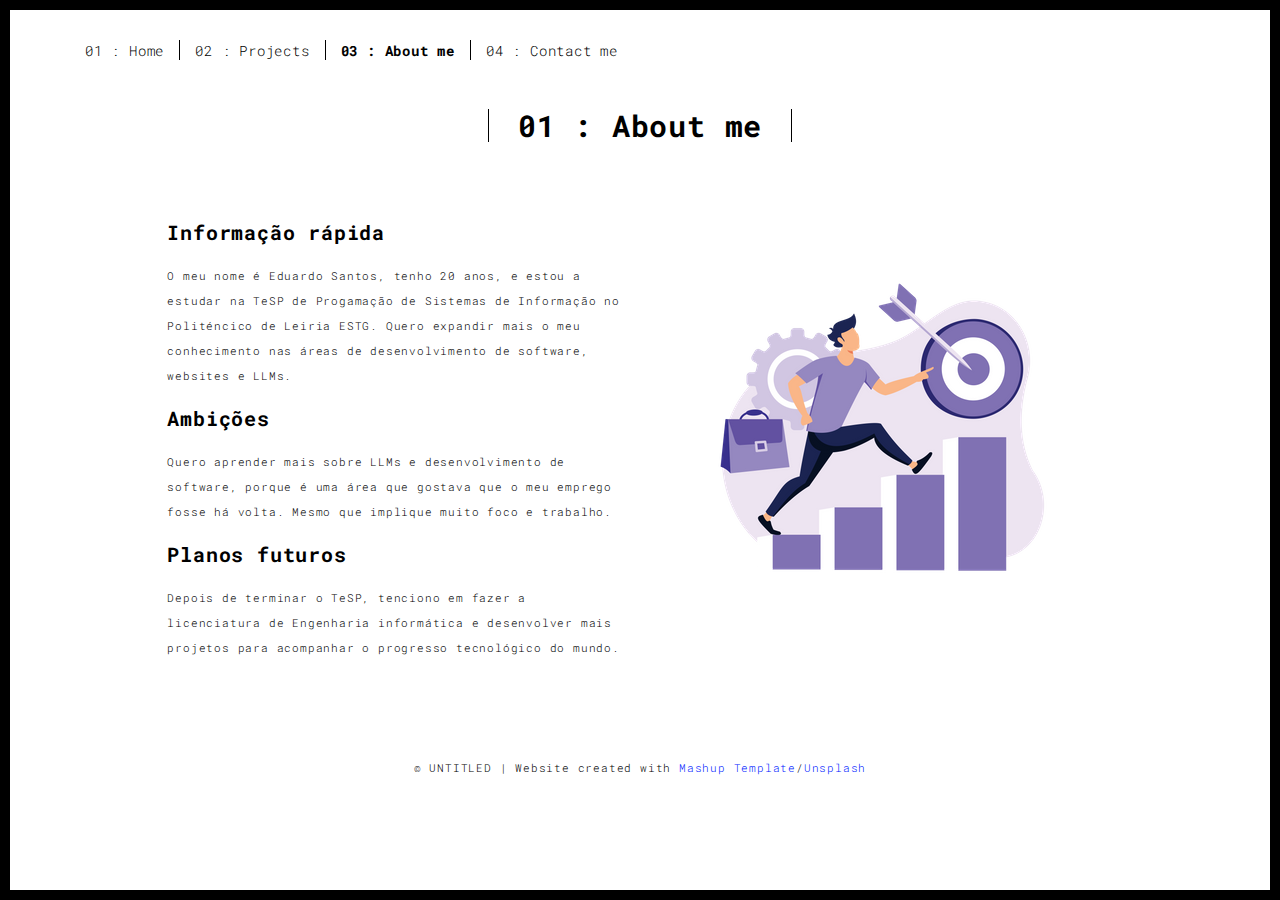
<file: about.html>
<!DOCTYPE html>
<html lang="en">

<head>
  <meta charset="UTF-8">
  <meta content="IE=edge" http-equiv="X-UA-Compatible">
  <meta content="width=device-width,initial-scale=1" name="viewport">
  <meta content="description" name="description">
  <meta name="google" content="notranslate" />
  <meta content="Mashup templates have been developped by Orson.io team" name="author">

  <!-- Disable tap highlight on IE -->
  <meta name="msapplication-tap-highlight" content="no">
  
  <link rel="apple-touch-icon" sizes="180x180" href="./assets/apple-icon-180x180.png">
  <link href="./assets/favicon.ico" rel="icon">

  <title>Portfolio | About me</title>  

<link href="./main.3f6952e4.css" rel="stylesheet"></head>

<body class="">
<div id="site-border-left"></div>
<div id="site-border-right"></div>
<div id="site-border-top"></div>
<div id="site-border-bottom"></div>
 <!-- Add your content of header -->
<header>
  <nav class="navbar  navbar-fixed-top navbar-default">
    <div class="container">
        <button type="button" class="navbar-toggle collapsed" data-toggle="collapse" data-target="#navbar-collapse" aria-expanded="false">
          <span class="sr-only">Toggle navigation</span>
          <span class="icon-bar"></span>
          <span class="icon-bar"></span>
          <span class="icon-bar"></span>
        </button>

      <div class="collapse navbar-collapse" id="navbar-collapse">
        <ul class="nav navbar-nav ">
          <li><a href="./index.html" title="">01 : Home</a></li>
          <li><a href="./works.html" title="">02 : Projects</a></li>
          <li><a href="./about.html" title="">03 : About me</a></li>
          <li><a href="./contact.html" title="">04 : Contact me</a></li>
        </ul>


      </div> 
    </div>
  </nav>
</header>

<div class="section-container">
    <div class="container">
      <div class="row">
        <div class="col-xs-12">
          <div class="section-container-spacer text-center">
            <h1 class="h2">01 : About me</h1>
          </div>
          
          <div class="row">
            <div class="col-md-10 col-md-offset-1">
              <div class="row">
                <div class="col-xs-12 col-md-6">
                  <h3>Informação rápida</h3>
                  <p>O meu nome é Eduardo Santos, tenho 20 anos, e estou a estudar na TeSP de Progamação de Sistemas de Informação no Politéncico de Leiria ESTG.
                    Quero expandir mais o meu conhecimento nas áreas de desenvolvimento de software, websites e LLMs.
                  </p>
                  <h3>Ambições</h3>
                  <p>Quero aprender mais sobre LLMs e desenvolvimento de software, porque é uma área que gostava que o meu emprego fosse há volta. Mesmo que implique muito
                    foco e trabalho.
                  </p>
                  <h3>Planos futuros</h3>
                  <p>Depois de terminar o TeSP, tenciono em fazer a licenciatura de Engenharia informática e desenvolver mais projetos para acompanhar o progresso tecnológico do mundo.</p>
                </div>
                <div class="col-xs-12 col-md-6">
                  <img src="./assets/images/growing career.webp" class="img-responsive" alt="">
                </div>
              </div>
            </div>
          </div>
          
          
       </div>
      </div>
    </div>
  </div>


<footer class="footer-container text-center">
  <div class="container">
    <div class="row">
      <div class="col-xs-12">
        <p>© UNTITLED | Website created with <a href="http://www.mashup-template.com/" title="Create website with free html template">Mashup Template</a>/<a href="https://www.unsplash.com/" title="Beautiful Free Images">Unsplash</a></p>
      </div>
    </div>
  </div>
</footer>

<script>
  document.addEventListener("DOMContentLoaded", function (event) {
     navActivePage();
  });
</script>

<!-- Google Analytics: change UA-XXXXX-X to be your site's ID 

<script>
  (function (i, s, o, g, r, a, m) {
    i['GoogleAnalyticsObject'] = r; i[r] = i[r] || function () {
      (i[r].q = i[r].q || []).push(arguments)
    }, i[r].l = 1 * new Date(); a = s.createElement(o),
      m = s.getElementsByTagName(o)[0]; a.async = 1; a.src = g; m.parentNode.insertBefore(a, m)
  })(window, document, 'script', '//www.google-analytics.com/analytics.js', 'ga');
  ga('create', 'UA-XXXXX-X', 'auto');
  ga('send', 'pageview');
</script>

--> <script type="text/javascript" src="./main.70a66962.js"></script></body>

</html>
</file>
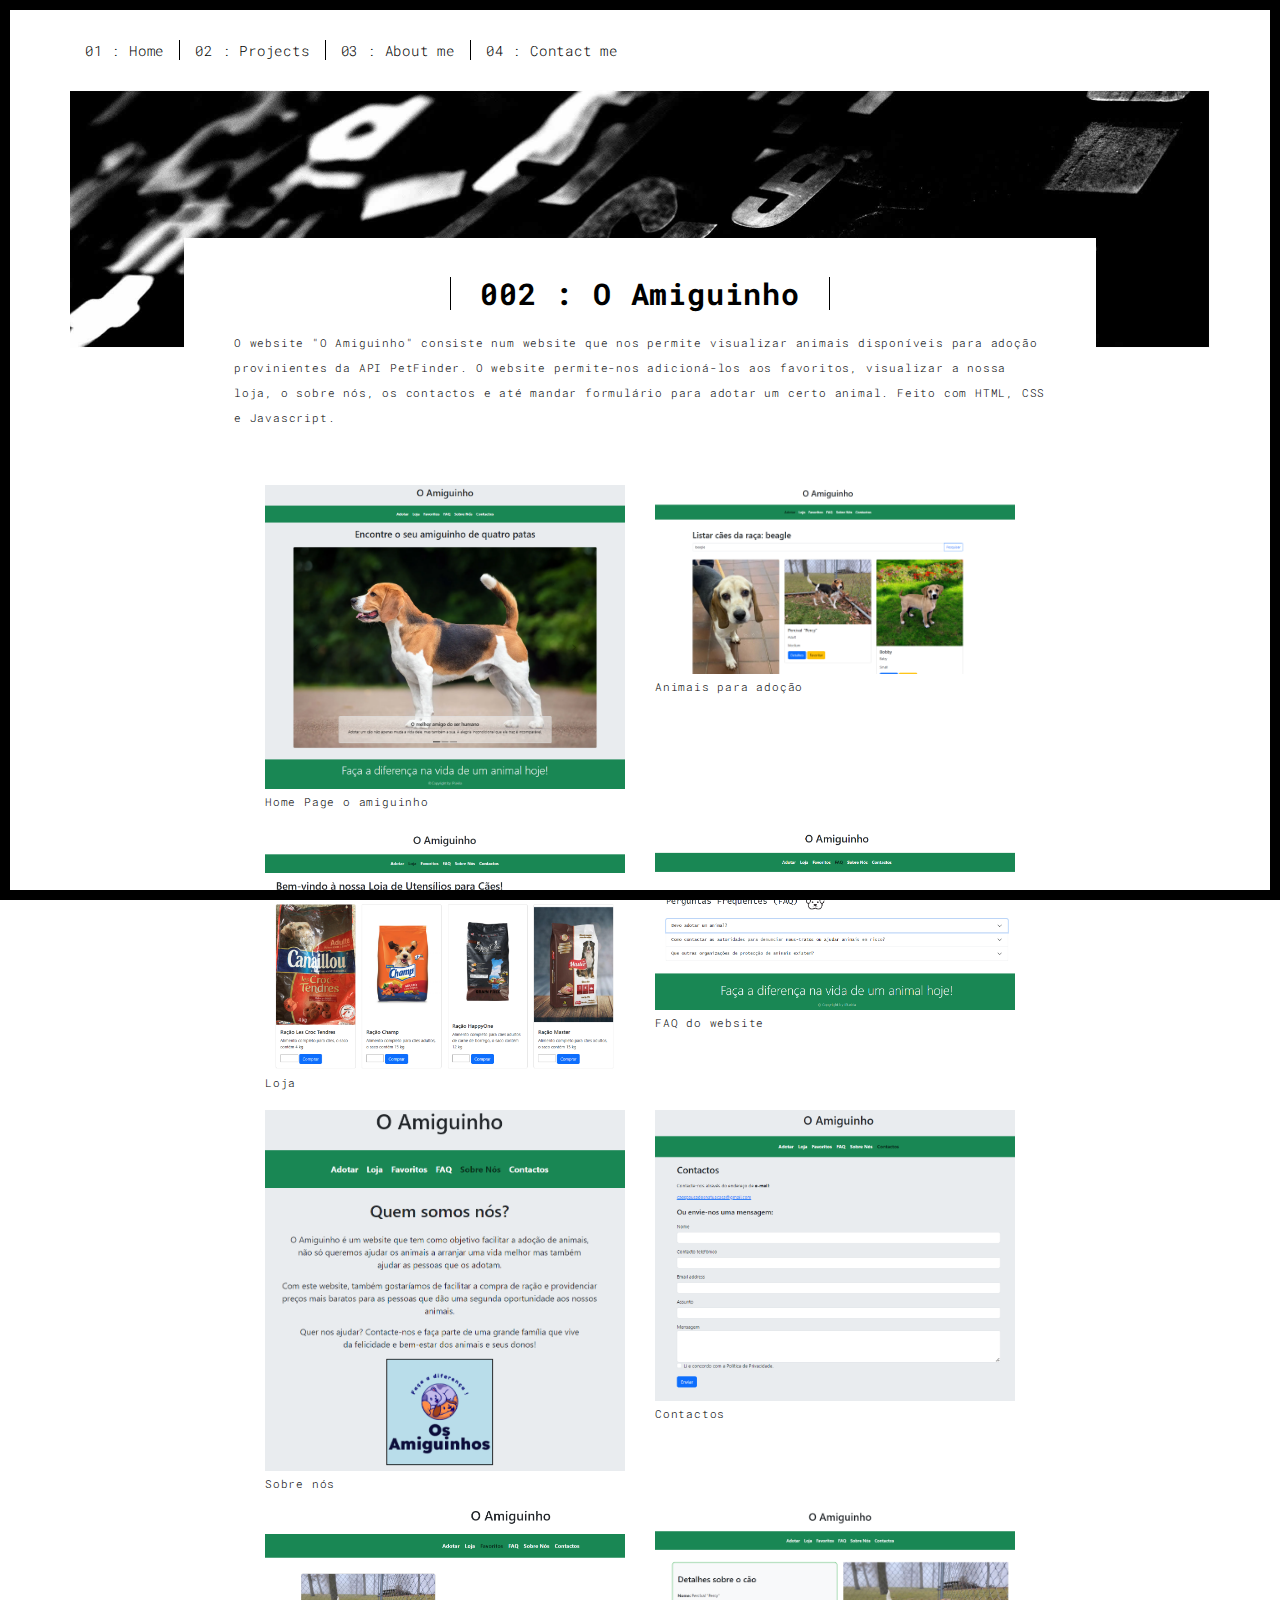
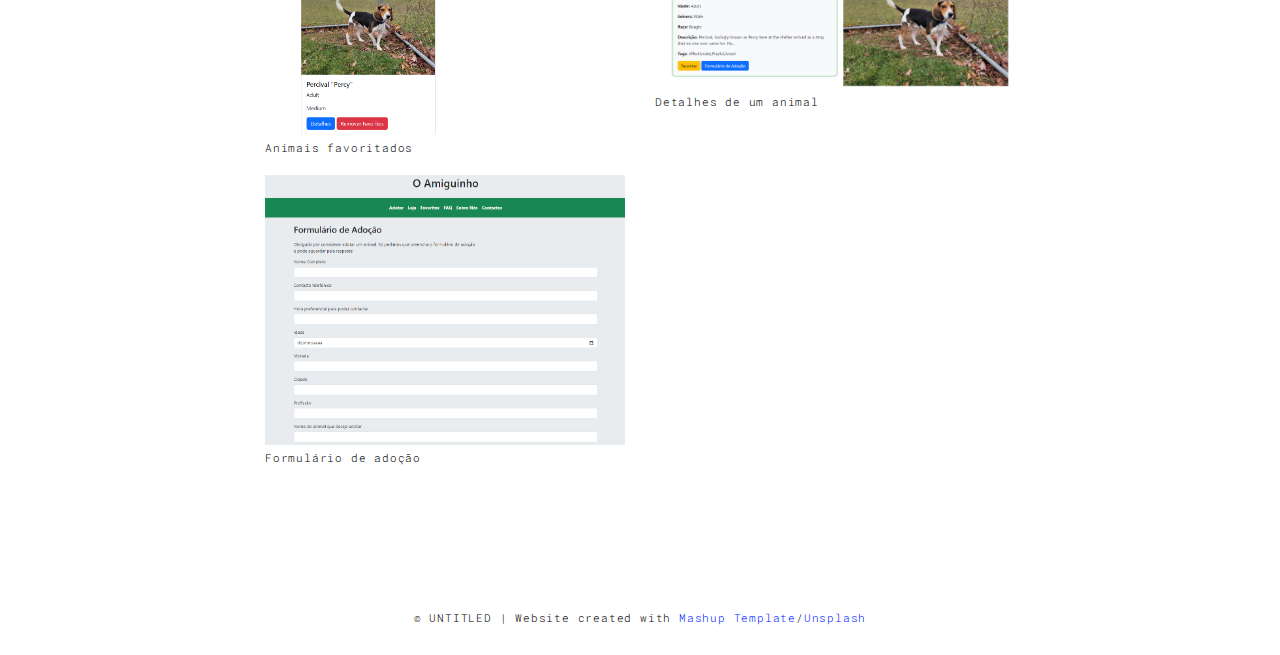
<file: amiguinho.html>
<!DOCTYPE html>
<html lang="en">

<head>
  <meta charset="UTF-8">
  <meta content="IE=edge" http-equiv="X-UA-Compatible">
  <meta content="width=device-width,initial-scale=1" name="viewport">
  <meta content="description" name="description">
  <meta name="google" content="notranslate" />
  <meta content="Mashup templates have been developped by Orson.io team" name="author">

  <!-- Disable tap highlight on IE -->
  <meta name="msapplication-tap-highlight" content="no">
  
  <link rel="apple-touch-icon" sizes="180x180" href="./assets/apple-icon-180x180.png">
  <link href="./assets/favicon.ico" rel="icon">

  <title>Portfolio | Amiguinho</title>  

<link href="./main.3f6952e4.css" rel="stylesheet"></head>

<body class="">
<div id="site-border-left"></div>
<div id="site-border-right"></div>
<div id="site-border-top"></div>
<div id="site-border-bottom"></div>
<!-- Add your content of header -->
<header>
  <nav class="navbar  navbar-fixed-top navbar-default">
    <div class="container">
        <button type="button" class="navbar-toggle collapsed" data-toggle="collapse" data-target="#navbar-collapse" aria-expanded="false">
          <span class="sr-only">Toggle navigation</span>
          <span class="icon-bar"></span>
          <span class="icon-bar"></span>
          <span class="icon-bar"></span>
        </button>

      <div class="collapse navbar-collapse" id="navbar-collapse">
        <ul class="nav navbar-nav ">
          <li><a href="./index.html" title="">01 : Home</a></li>
          <li><a href="./works.html" title="">02 : Projects</a></li>
          <li><a href="./about.html" title="">03 : About me</a></li>
          <li><a href="./contact.html" title="">04 : Contact me</a></li>
        </ul>
      </div> 
    </div>
  </nav>
</header>
<div class="section-container">
  <div class="container">
    <div class="row">
      <div class="col-xs-12">
        <img src="./assets/images/work001-01.jpg" class="img-responsive" alt="">
        <div class="card-container">
          <div class="text-center">
            <h1 class="h2">002 : O Amiguinho</h1>
          </div>
          <p>O website "O Amiguinho" consiste num website que nos permite visualizar animais disponíveis para adoção provinientes da API PetFinder. O website permite-nos adicioná-los aos favoritos, visualizar a nossa loja, o sobre nós, os contactos e até mandar formulário para adotar um certo animal. Feito com HTML, CSS e Javascript.</p>
        </div>
      </div>

      
      
      <div class="col-md-8 col-md-offset-2 section-container-spacer">
        <div class="row">
          <div class="col-xs-12 col-md-6">
            <img src="./assets/images/homepageanimais.PNG" class="img-responsive" alt="">
            <p>Home Page o amiguinho</p>
          </div>
          <div class="col-xs-12 col-md-6">
            <img src="./assets/images/displayanimais.PNG" class="img-responsive" alt="">
            <p>Animais para adoção</p>
          </div>
        </div>
        <div class="row">
          <div class="col-xs-12 col-md-6">
            <img src="./assets/images/lojaanimais.PNG" class="img-responsive" alt="">
            <p>Loja</p>
          </div>
          <div class="col-xs-12 col-md-6">
            <img src="./assets/images/faqanimais.PNG" class="img-responsive" alt="">
            <p>FAQ do website</p>
          </div>
        </div>
        <div class="row">
          <div class="col-xs-12 col-md-6">
            <img src="./assets/images/sobrenos.PNG" class="img-responsive" alt="">
            <p>Sobre nós</p>
          </div>
          <div class="col-xs-12 col-md-6">
            <img src="./assets/images/contactus.PNG" class="img-responsive" alt="">
            <p>Contactos</p>
          </div>
        </div>
        <div class="row">
          <div class="col-xs-12 col-md-6">
            <img src="./assets/images/favoritosanimais.PNG" class="img-responsive" alt="">
            <p>Animais favoritados</p>
          </div>
          <div class="col-xs-12 col-md-6">
            <img src="./assets/images/detalhesanimal.PNG" class="img-responsive" alt="">
            <p>Detalhes de um animal</p>
          </div>
        </div>
        <div class="row">
          <div class="col-xs-12 col-md-6">
            <img src="./assets/images/formulario.PNG" class="img-responsive" alt="">
            <p>Formulário de adoção</p>
          </div>
        </div>
      </div>
    </div>
  </div>
</div>


<footer class="footer-container text-center">
  <div class="container">
    <div class="row">
      <div class="col-xs-12">
        <p>© UNTITLED | Website created with <a href="http://www.mashup-template.com/" title="Create website with free html template">Mashup Template</a>/<a href="https://www.unsplash.com/" title="Beautiful Free Images">Unsplash</a></p>
      </div>
    </div>
  </div>
</footer>

<script>
  document.addEventListener("DOMContentLoaded", function (event) {
     navActivePage();
  });
</script>

<!-- Google Analytics: change UA-XXXXX-X to be your site's ID 

<script>
  (function (i, s, o, g, r, a, m) {
    i['GoogleAnalyticsObject'] = r; i[r] = i[r] || function () {
      (i[r].q = i[r].q || []).push(arguments)
    }, i[r].l = 1 * new Date(); a = s.createElement(o),
      m = s.getElementsByTagName(o)[0]; a.async = 1; a.src = g; m.parentNode.insertBefore(a, m)
  })(window, document, 'script', '//www.google-analytics.com/analytics.js', 'ga');
  ga('create', 'UA-XXXXX-X', 'auto');
  ga('send', 'pageview');
</script>

--> <script type="text/javascript" src="./main.70a66962.js"></script></body>

</html>
</file>
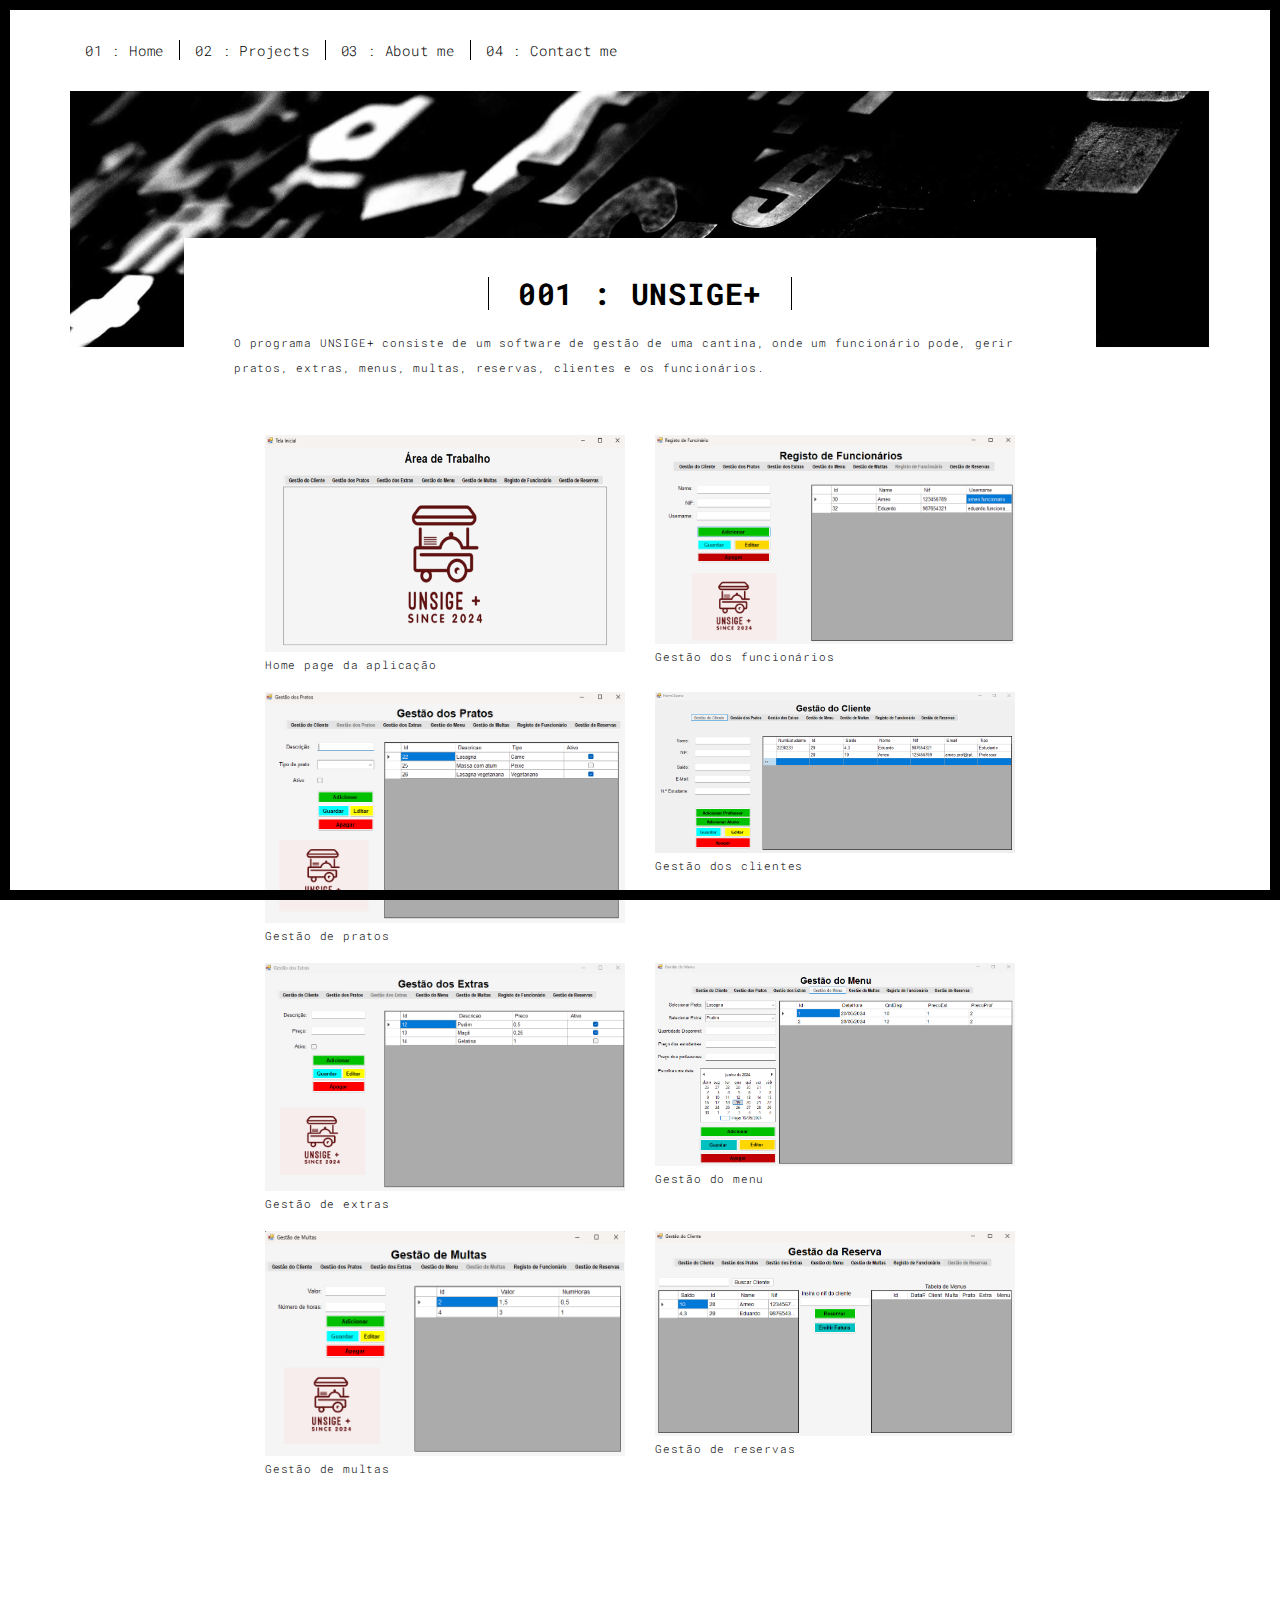
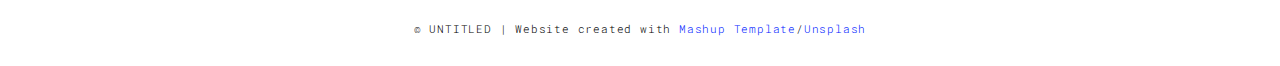
<file: cantina.html>
<!DOCTYPE html>
<html lang="en">

<head>
  <meta charset="UTF-8">
  <meta content="IE=edge" http-equiv="X-UA-Compatible">
  <meta content="width=device-width,initial-scale=1" name="viewport">
  <meta content="description" name="description">
  <meta name="google" content="notranslate" />
  <meta content="Mashup templates have been developped by Orson.io team" name="author">

  <!-- Disable tap highlight on IE -->
  <meta name="msapplication-tap-highlight" content="no">
  
  <link rel="apple-touch-icon" sizes="180x180" href="./assets/apple-icon-180x180.png">
  <link href="./assets/favicon.ico" rel="icon">

  <title>Portfolio | UNSIGE+</title>  

<link href="./main.3f6952e4.css" rel="stylesheet"></head>

<body class="">
<div id="site-border-left"></div>
<div id="site-border-right"></div>
<div id="site-border-top"></div>
<div id="site-border-bottom"></div>
<!-- Add your content of header -->
<header>
  <nav class="navbar  navbar-fixed-top navbar-default">
    <div class="container">
        <button type="button" class="navbar-toggle collapsed" data-toggle="collapse" data-target="#navbar-collapse" aria-expanded="false">
          <span class="sr-only">Toggle navigation</span>
          <span class="icon-bar"></span>
          <span class="icon-bar"></span>
          <span class="icon-bar"></span>
        </button>

      <div class="collapse navbar-collapse" id="navbar-collapse">
        <ul class="nav navbar-nav ">
          <li><a href="./index.html" title="">01 : Home</a></li>
          <li><a href="./works.html" title="">02 : Projects</a></li>
          <li><a href="./about.html" title="">03 : About me</a></li>
          <li><a href="./contact.html" title="">04 : Contact me</a></li>
        </ul>

      </div> 
    </div>
  </nav>
</header>
<div class="section-container">
  <div class="container">
    <div class="row">
      <div class="col-xs-12">
        <img src="./assets/images/work001-01.jpg" class="img-responsive" alt="">
        <div class="card-container">
          <div class="text-center">
            <h1 class="h2">001 : UNSIGE+</h1>
          </div>
          <p>O programa UNSIGE+ consiste de um software de gestão de uma cantina, onde um funcionário pode, gerir pratos, extras, menus, multas, reservas, clientes e os funcionários.</p>
        </div>
      </div>

      
      
      <div class="col-md-8 col-md-offset-2 section-container-spacer">
        <div class="row">
          <div class="col-xs-12 col-md-6">
            <img src="./assets/images/unsigemain.png" class="img-responsive" alt="">
            <p>Home page da aplicação</p>
          </div>
          <div class="col-xs-12 col-md-6">
            <img src="./assets/images/unsigefuncionario.png" class="img-responsive" alt="">
            <p>Gestão dos funcionários</p>
          </div>
        </div>
        <div class="row">
          <div class="col-xs-12 col-md-6">
            <img src="./assets/images/unsigepratos.png" class="img-responsive" alt="">
            <p>Gestão de pratos</p>
          </div>
          <div class="col-xs-12 col-md-6">
            <img src="./assets/images/unsigecliente.png" class="img-responsive" alt="">
            <p>Gestão dos clientes</p>
          </div>
        </div>
        <div class="row">
          <div class="col-xs-12 col-md-6">
            <img src="./assets/images/unsigeextra.png" class="img-responsive" alt="">
            <p>Gestão de extras</p>
          </div>
          <div class="col-xs-12 col-md-6">
            <img src="./assets/images/unsigemenu.png" class="img-responsive" alt="">
            <p>Gestão do menu</p>
          </div>
        </div>
        <div class="row">
          <div class="col-xs-12 col-md-6">
            <img src="./assets/images/unsigemulta.png" class="img-responsive" alt="">
            <p>Gestão de multas</p>
          </div>
          <div class="col-xs-12 col-md-6">
            <img src="./assets/images/unsigereserva.png" class="img-responsive" alt="">
            <p>Gestão de reservas</p>
          </div>
        </div>
      </div>
    </div>
  </div>
</div>


<footer class="footer-container text-center">
  <div class="container">
    <div class="row">
      <div class="col-xs-12">
        <p>© UNTITLED | Website created with <a href="http://www.mashup-template.com/" title="Create website with free html template">Mashup Template</a>/<a href="https://www.unsplash.com/" title="Beautiful Free Images">Unsplash</a></p>
      </div>
    </div>
  </div>
</footer>

<script>
  document.addEventListener("DOMContentLoaded", function (event) {
     navActivePage();
  });
</script>

<!-- Google Analytics: change UA-XXXXX-X to be your site's ID 

<script>
  (function (i, s, o, g, r, a, m) {
    i['GoogleAnalyticsObject'] = r; i[r] = i[r] || function () {
      (i[r].q = i[r].q || []).push(arguments)
    }, i[r].l = 1 * new Date(); a = s.createElement(o),
      m = s.getElementsByTagName(o)[0]; a.async = 1; a.src = g; m.parentNode.insertBefore(a, m)
  })(window, document, 'script', '//www.google-analytics.com/analytics.js', 'ga');
  ga('create', 'UA-XXXXX-X', 'auto');
  ga('send', 'pageview');
</script>

--> <script type="text/javascript" src="./main.70a66962.js"></script></body>

</html>
</file>
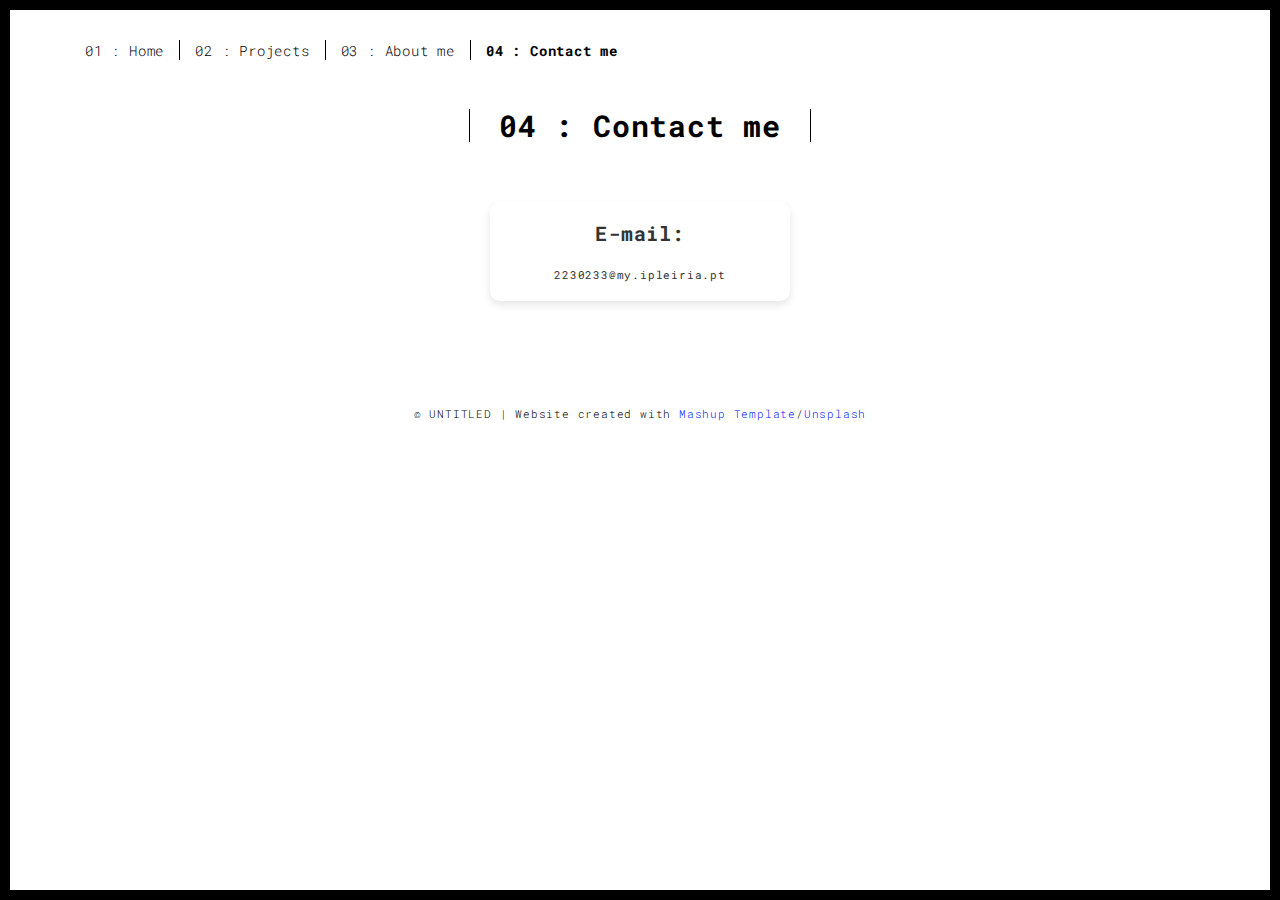
<file: contact.html>
<!DOCTYPE html>
<html lang="en">

<head>
  <meta charset="UTF-8">
  <meta content="IE=edge" http-equiv="X-UA-Compatible">
  <meta content="width=device-width,initial-scale=1" name="viewport">
  <meta content="description" name="description">
  <meta name="google" content="notranslate" />
  <meta content="Mashup templates have been developped by Orson.io team" name="author">

  <!-- Disable tap highlight on IE -->
  <meta name="msapplication-tap-highlight" content="no">
  
  <link rel="apple-touch-icon" sizes="180x180" href="./assets/apple-icon-180x180.png">
  <link href="./assets/favicon.ico" rel="icon">

  <title>Portfolio | Contact me</title>  

<link href="./main.3f6952e4.css" rel="stylesheet"></head>

<body class="">
<div id="site-border-left"></div>
<div id="site-border-right"></div>
<div id="site-border-top"></div>
<div id="site-border-bottom"></div>
 <!-- Add your content of header -->
<header>
  <nav class="navbar  navbar-fixed-top navbar-default">
    <div class="container">
        <button type="button" class="navbar-toggle collapsed" data-toggle="collapse" data-target="#navbar-collapse" aria-expanded="false">
          <span class="sr-only">Toggle navigation</span>
          <span class="icon-bar"></span>
          <span class="icon-bar"></span>
          <span class="icon-bar"></span>
        </button>

      <div class="collapse navbar-collapse" id="navbar-collapse">
        <ul class="nav navbar-nav ">
          <li><a href="./index.html" title="">01 : Home</a></li>
          <li><a href="./works.html" title="">02 : Projects</a></li>
          <li><a href="./about.html" title="">03 : About me</a></li>
          <li><a href="./contact.html" title="">04 : Contact me</a></li>
        </ul>


      </div> 
    </div>
  </nav>
</header>
<style>
  .info-card {
    max-width: 300px;
    margin: 20px auto;
    padding: 20px;
    background-color: #fff;
    border-radius: 10px;
    box-shadow: 0 4px 8px rgba(0, 0, 0, 0.1);
    text-align: center;
  }

  .text-center h3, .text-center h4 {
    margin: 0;
    color: #333;
  }

  .text-center h4 {
    font-weight: normal;
  }
</style>
<div class="section-container">
    <div class="container">
      <div class="row">
        <div class="col-xs-12">
          <div class="section-container-spacer text-center">
            <h1 class="h2">04 : Contact me</h1>
          </div>
          <div class="info-card">
            <div class="text-center">
              <h3>E-mail:</h3>
              <br>
              <h4>2230233@my.ipleiria.pt</h4>
            </div>
          </div>
       </div>
      </div>
    </div>
  </div>


<footer class="footer-container text-center">
  <div class="container">
    <div class="row">
      <div class="col-xs-12">
          <p>© UNTITLED | Website created with <a href="http://www.mashup-template.com/" title="Create website with free html template">Mashup Template</a>/<a href="https://www.unsplash.com/" title="Beautiful Free Images">Unsplash</a></p>
      </div>
    </div>
  </div>
</footer>

<script>
  document.addEventListener("DOMContentLoaded", function (event) {
     navActivePage();
  });
</script>

<!-- Google Analytics: change UA-XXXXX-X to be your site's ID 

<script>
  (function (i, s, o, g, r, a, m) {
    i['GoogleAnalyticsObject'] = r; i[r] = i[r] || function () {
      (i[r].q = i[r].q || []).push(arguments)
    }, i[r].l = 1 * new Date(); a = s.createElement(o),
      m = s.getElementsByTagName(o)[0]; a.async = 1; a.src = g; m.parentNode.insertBefore(a, m)
  })(window, document, 'script', '//www.google-analytics.com/analytics.js', 'ga');
  ga('create', 'UA-XXXXX-X', 'auto');
  ga('send', 'pageview');
</script>

--> <script type="text/javascript" src="./main.70a66962.js"></script></body>

</html>
</file>
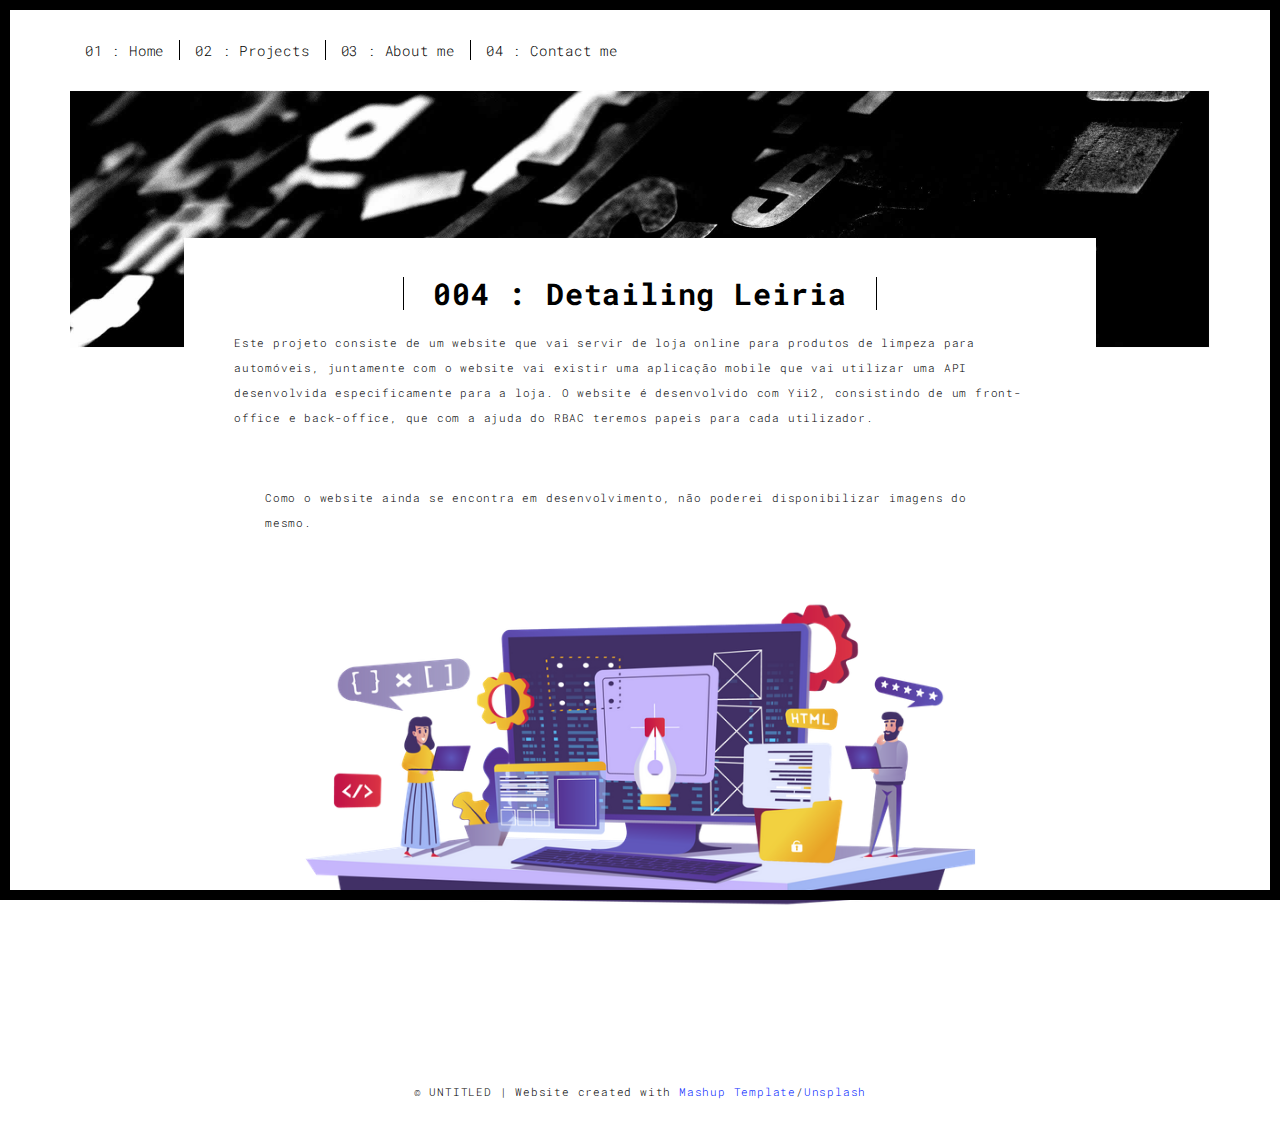
<file: detailingLeiria.html>
<!DOCTYPE html>
<html lang="en">

<head>
  <meta charset="UTF-8">
  <meta content="IE=edge" http-equiv="X-UA-Compatible">
  <meta content="width=device-width,initial-scale=1" name="viewport">
  <meta content="description" name="description">
  <meta name="google" content="notranslate" />
  <meta content="Mashup templates have been developped by Orson.io team" name="author">

  <!-- Disable tap highlight on IE -->
  <meta name="msapplication-tap-highlight" content="no">
  
  <link rel="apple-touch-icon" sizes="180x180" href="./assets/apple-icon-180x180.png">
  <link href="./assets/favicon.ico" rel="icon">

  <title>Portfolio | DetailingLeiria</title>  

<link href="./main.3f6952e4.css" rel="stylesheet"></head>

<body class="">
<div id="site-border-left"></div>
<div id="site-border-right"></div>
<div id="site-border-top"></div>
<div id="site-border-bottom"></div>
<!-- Add your content of header -->
<header>
  <nav class="navbar  navbar-fixed-top navbar-default">
    <div class="container">
        <button type="button" class="navbar-toggle collapsed" data-toggle="collapse" data-target="#navbar-collapse" aria-expanded="false">
          <span class="sr-only">Toggle navigation</span>
          <span class="icon-bar"></span>
          <span class="icon-bar"></span>
          <span class="icon-bar"></span>
        </button>

      <div class="collapse navbar-collapse" id="navbar-collapse">
        <ul class="nav navbar-nav ">
          <li><a href="./index.html" title="">01 : Home</a></li>
          <li><a href="./works.html" title="">02 : Projects</a></li>
          <li><a href="./about.html" title="">03 : About me</a></li>
          <li><a href="./contact.html" title="">04 : Contact me</a></li>
        </ul>
      </div> 
    </div>
  </nav>
</header>
<div class="section-container">
  <div class="container">
    <div class="row">
      <div class="col-xs-12">
        <img src="./assets/images/work001-01.jpg" class="img-responsive" alt="">
        <div class="card-container">
          <div class="text-center">
            <h1 class="h2">004 : Detailing Leiria</h1>
          </div>
          <p>Este projeto consiste de um website que vai servir de loja online para produtos de limpeza para automóveis, juntamente com o website vai existir uma aplicação mobile que vai utilizar uma API desenvolvida especificamente para a loja. O website é desenvolvido com Yii2, consistindo de um front-office e back-office, que com a ajuda do RBAC teremos papeis para cada utilizador.</p>
        </div>
      </div>
      <div class="col-md-8 col-md-offset-2 section-container-spacer">
        <div class="row">
          <div class="col-xs-12 col-md-12">
            <p>Como o website ainda se encontra em desenvolvimento, não poderei disponibilizar imagens do mesmo.</p>
            <img src="./assets/images/websiteinbuild.webp" class="img-responsive" alt="">
          </div>
        </div>
      </div>
    </div>
  </div>
</div>


<footer class="footer-container text-center">
  <div class="container">
    <div class="row">
      <div class="col-xs-12">
        <p>© UNTITLED | Website created with <a href="http://www.mashup-template.com/" title="Create website with free html template">Mashup Template</a>/<a href="https://www.unsplash.com/" title="Beautiful Free Images">Unsplash</a></p>
      </div>
    </div>
  </div>
</footer>

<script>
  document.addEventListener("DOMContentLoaded", function (event) {
     navActivePage();
  });
</script>

<!-- Google Analytics: change UA-XXXXX-X to be your site's ID 

<script>
  (function (i, s, o, g, r, a, m) {
    i['GoogleAnalyticsObject'] = r; i[r] = i[r] || function () {
      (i[r].q = i[r].q || []).push(arguments)
    }, i[r].l = 1 * new Date(); a = s.createElement(o),
      m = s.getElementsByTagName(o)[0]; a.async = 1; a.src = g; m.parentNode.insertBefore(a, m)
  })(window, document, 'script', '//www.google-analytics.com/analytics.js', 'ga');
  ga('create', 'UA-XXXXX-X', 'auto');
  ga('send', 'pageview');
</script>

--> <script type="text/javascript" src="./main.70a66962.js"></script></body>

</html>
</file>
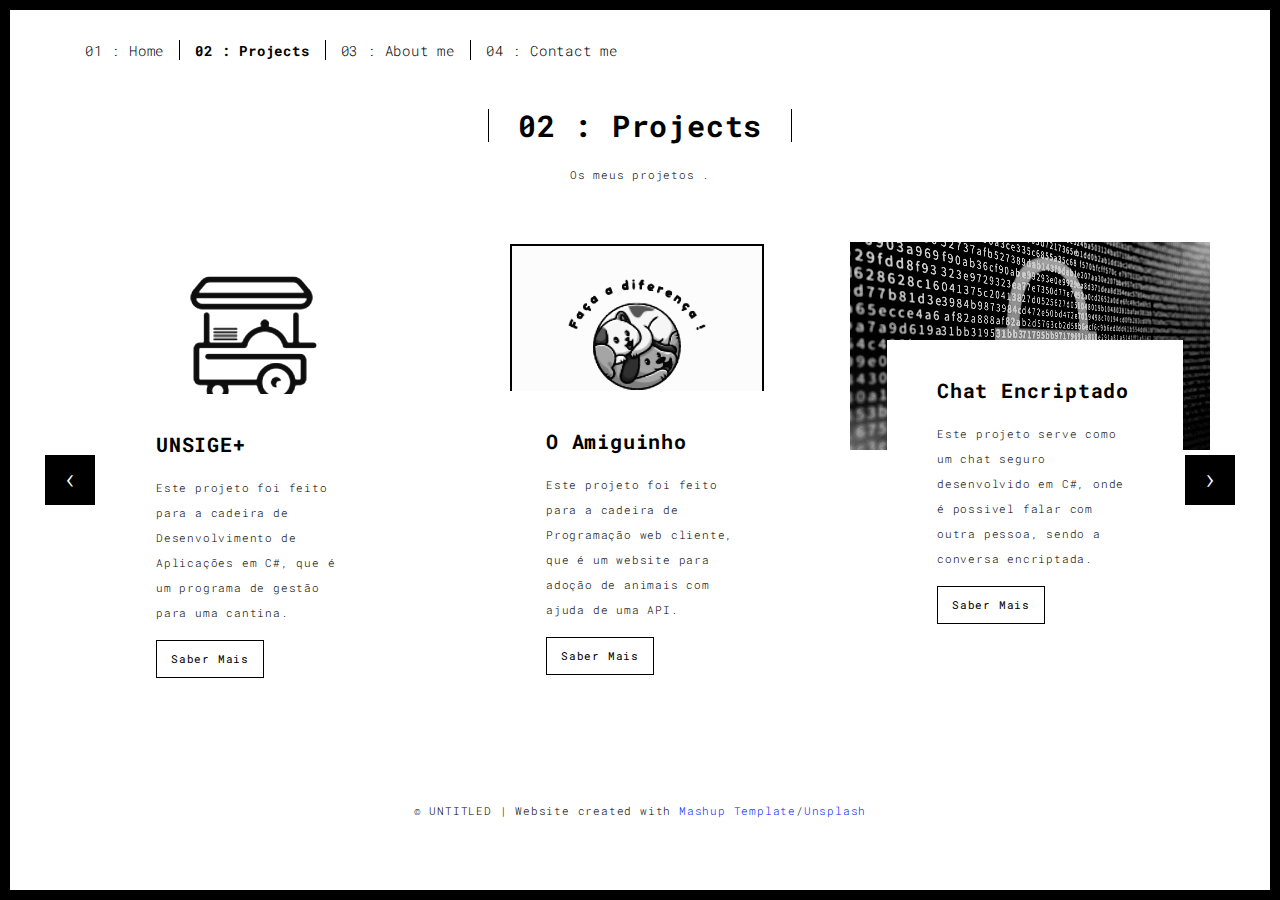
<file: works.html>
<!DOCTYPE html>
<html lang="en">

<head>
  <meta charset="UTF-8">
  <meta content="IE=edge" http-equiv="X-UA-Compatible">
  <meta content="width=device-width,initial-scale=1" name="viewport">
  <meta content="description" name="description">
  <meta name="google" content="notranslate" />
  <meta content="Mashup templates have been developped by Orson.io team" name="author">

  <!-- Disable tap highlight on IE -->
  <meta name="msapplication-tap-highlight" content="no">
  
  <link rel="apple-touch-icon" sizes="180x180" href="./assets/apple-icon-180x180.png">
  <link href="./assets/favicon.ico" rel="icon">

  <title>Portfolio | Projects</title>  

<link href="./main.3f6952e4.css" rel="stylesheet"></head>

<body class="">
<div id="site-border-left"></div>
<div id="site-border-right"></div>
<div id="site-border-top"></div>
<div id="site-border-bottom"></div>
 <!-- Add your content of header -->
<style>
.textoNav {
  color: red; /* Change to your desired color */
}
</style>
<header>
  <nav class="navbar  navbar-fixed-top navbar-default">
    <div class="container">
        <button type="button" class="navbar-toggle collapsed" data-toggle="collapse" data-target="#navbar-collapse" aria-expanded="false">
          <span class="sr-only">Toggle navigation</span>
          <span class="icon-bar"></span>
          <span class="icon-bar"></span>
          <span class="icon-bar"></span>
        </button>

      <div class="collapse navbar-collapse" id="navbar-collapse">
        <ul class="nav navbar-nav">
          <li><a href="./index.html" title="" class="textoNav">01 : Home</a></li>
          <li><a href="./works.html" title="" class="textoNav">02 : Projects</a></li>
          <li><a href="./about.html" title="" class="textoNav">03 : About me</a></li>
          <li><a href="./contact.html" title="" class="textoNav">04 : Contact me</a></li>
        </ul>


      </div> 
    </div>
  </nav>
</header>

<div class="section-container">
  <div class="container">
    <div class="row">
      
      <div class="col-sm-8 col-sm-offset-2 section-container-spacer">
        <div class="text-center">
          <h1 class="h2">02 : Projects</h1>
          <p>Os meus projetos .</p>
        </div>
      </div>

      <div class="col-md-12">
     
      <div id="myCarousel" class="carousel slide projects-carousel">
        <!-- Carousel items -->
        <div class="carousel-inner">
            <div class="item active">
                <div class="row">
                    <div class="col-sm-4">

                      <a href="./cantina.html" title="" class="black-image-project-hover">
                        <img src="./assets/images/unsige.png" alt="" class="img-responsive">
                      </a>
                      <div class="card-container card-container-lg">
                        <h3>UNSIGE+</h3>
                        <p>Este projeto foi feito para a cadeira de Desenvolvimento de Aplicações em C#, que é um programa de gestão para uma cantina.</p>
                        <a href="./cantina.html" title="" class="btn btn-default">Saber Mais</a>
                      </div>
                    </div>
                    <div class="col-sm-4">
                      <a href="amiguinho.html" title="" class="black-image-project-hover">
                        <img src="./assets/images/logoami3.PNG" alt="" class="img-responsive">
                      </a>
                      <div class="card-container card-container-lg">
                        <h3>O Amiguinho</h3>
                        <p>Este projeto foi feito para a cadeira de Programação web cliente, que é um website para adoção de animais com ajuda de uma API.</p>
                        <a href="./amiguinho.html" title="" class="btn btn-default">Saber Mais</a>
                      </div>
                    </div>
                    <div class="row">
                      <div class="col-sm-4">
                        <a href="./chatseguro.html" class="black-image-project-hover">
                          <img src="./assets/images/encrypted.jpg" alt="Image" class="img-responsive">
                        </a>
                        <div class="card-container">
                          <h3>Chat Encriptado</h3>
                          <p>Este projeto serve como um chat seguro desenvolvido em C#, onde é possivel falar com outra pessoa, sendo a conversa encriptada.</p>
                          <a href="./chatseguro.html" class="btn btn-default">Saber Mais</a>
                        </div>
                      </div>  
                    </div>
                </div>
                <!--/row-->
            </div>
            <!--/item-->
            <div class="item">
                <div class="col-sm-4">
                  <a href="./detailingLeiria.html" title="" class="black-image-project-hover">
                    <img src="./assets/images/detailingleirialogo.png" alt="" class="img-responsive">
                  </a>
                  <div class="card-container card-container-lg">
                    <h3>Detailing Leiria</h3>
                    <h4>(Em desenvolvimento)</h4>
                    <p>Este projeto está a ser desenvolvimento como projeto final de TeSP, que é um loja online com website, aplicação mobile e API.</p>
                    <a href="./detailingLeiria.html" title="" class="btn btn-default">Saber Mais</a>
                  </div>
                </div>
                <!--/row-->
            </div>
            
            <!--/item-->
        </div>
        <!--/carousel-inner--> 
        <a class="left carousel-control" href="#myCarousel" data-slide="prev">‹</a>

        <a class="right carousel-control" href="#myCarousel" data-slide="next">›</a>
     </div>



    <!--/myCarousel-->
    </div>



    </div>
  </div>
</div>


<footer class="footer-container text-center">
  <div class="container">
    <div class="row">
      <div class="col-xs-12">
        <p>© UNTITLED | Website created with <a href="http://www.mashup-template.com/" title="Create website with free html template">Mashup Template</a>/<a href="https://www.unsplash.com/" title="Beautiful Free Images">Unsplash</a></p>
      </div>
    </div>
  </div>
</footer>

<script>
  document.addEventListener("DOMContentLoaded", function (event) {
     navActivePage();
  });
</script>

<!-- Google Analytics: change UA-XXXXX-X to be your site's ID 

<script>
  (function (i, s, o, g, r, a, m) {
    i['GoogleAnalyticsObject'] = r; i[r] = i[r] || function () {
      (i[r].q = i[r].q || []).push(arguments)
    }, i[r].l = 1 * new Date(); a = s.createElement(o),
      m = s.getElementsByTagName(o)[0]; a.async = 1; a.src = g; m.parentNode.insertBefore(a, m)
  })(window, document, 'script', '//www.google-analytics.com/analytics.js', 'ga');
  ga('create', 'UA-XXXXX-X', 'auto');
  ga('send', 'pageview');
</script>

--> <script type="text/javascript" src="./main.70a66962.js"></script></body>

</html>
</file>
<file: main.3f6952e4.css>
@import url(https://fonts.googleapis.com/css?family=Roboto:900|Roboto+Mono:300,400,700);@import url(https://maxcdn.bootstrapcdn.com/font-awesome/4.7.0/css/font-awesome.min.css);/*!
 * Bootstrap v3.3.7 (http://getbootstrap.com)
 * Copyright 2011-2016 Twitter, Inc.
 * Licensed under MIT (https://github.com/twbs/bootstrap/blob/master/LICENSE)
 */
/*! normalize.css v3.0.3 | MIT License | github.com/necolas/normalize.css */html{font-family:sans-serif;-ms-text-size-adjust:100%;-webkit-text-size-adjust:100%}body{margin:0}article,aside,details,figcaption,figure,footer,header,hgroup,main,menu,nav,section,summary{display:block}audio,canvas,progress,video{display:inline-block;vertical-align:baseline}audio:not([controls]){display:none;height:0}[hidden],template{display:none}a{background-color:transparent}a:active,a:hover{outline:0}abbr[title]{border-bottom:1px dotted}b,strong{font-weight:700}dfn{font-style:italic}h1{font-size:2em;margin:.67em 0}mark{background:#ff0;color:#000}small{font-size:80%}sub,sup{font-size:75%;line-height:0;position:relative;vertical-align:baseline}sup{top:-.5em}sub{bottom:-.25em}img{border:0}svg:not(:root){overflow:hidden}figure{margin:1em 40px}hr{box-sizing:content-box;height:0}pre{overflow:auto}code,kbd,pre,samp{font-family:monospace,monospace;font-size:1em}button,input,optgroup,select,textarea{color:inherit;font:inherit;margin:0}button{overflow:visible}button,select{text-transform:none}button,html input[type=button],input[type=reset],input[type=submit]{-webkit-appearance:button;cursor:pointer}button[disabled],html input[disabled]{cursor:default}button::-moz-focus-inner,input::-moz-focus-inner{border:0;padding:0}input{line-height:normal}input[type=checkbox],input[type=radio]{box-sizing:border-box;padding:0}input[type=number]::-webkit-inner-spin-button,input[type=number]::-webkit-outer-spin-button{height:auto}input[type=search]{-webkit-appearance:textfield;box-sizing:content-box}input[type=search]::-webkit-search-cancel-button,input[type=search]::-webkit-search-decoration{-webkit-appearance:none}fieldset{border:1px solid silver;margin:0 2px;padding:.35em .625em .75em}textarea{overflow:auto}optgroup{font-weight:700}table{border-collapse:collapse;border-spacing:0}td,th{padding:0}


/*! Source: https://github.com/h5bp/html5-boilerplate/blob/master/src/css/main.css */@media print{*,:after,:before{background:transparent!important;color:#000!important;box-shadow:none!important;text-shadow:none!important}a,a:visited{text-decoration:underline}a[href]:after{content:" (" attr(href) ")"}abbr[title]:after{content:" (" attr(title) ")"}a[href^="#"]:after,a[href^="javascript:"]:after{content:""}blockquote,pre{border:1px solid #999;page-break-inside:avoid}thead{display:table-header-group}img,tr{page-break-inside:avoid}img{max-width:100%!important}h2,h3,p{orphans:3;widows:3}h2,h3{page-break-after:avoid}.navbar{display:none}.btn>.caret,.dropup>.btn>.caret{border-top-color:#000!important}.label{border:1px solid #000}.table{border-collapse:collapse!important}.table td,.table th{background-color:#fff!important}.table-bordered td,.table-bordered th{border:1px solid #ddd!important}}*,:after,:before{-webkit-box-sizing:border-box;-moz-box-sizing:border-box;box-sizing:border-box}html{font-size:10px;-webkit-tap-highlight-color:transparent}body{font-family:Roboto Mono,Helvetica,Arial,sans-serif;font-size:11px;line-height:1.78;color:#000;background-color:#fff}button,input,select,textarea{font-family:inherit;font-size:inherit;line-height:inherit}a{color:#001aff;text-decoration:none}a:focus,a:hover{color:#0012b3;text-decoration:underline}a:focus{outline:5px auto -webkit-focus-ring-color;outline-offset:-2px}figure{margin:0}img{vertical-align:middle}.img-responsive{display:block;max-width:100%;height:auto}.img-rounded{border-radius:0}.img-thumbnail{padding:4px;line-height:1.78;background-color:#fff;border:1px solid #ddd;border-radius:0;-webkit-transition:all .2s ease-in-out;-o-transition:all .2s ease-in-out;transition:all .2s ease-in-out;display:inline-block;max-width:100%;height:auto}.img-circle{border-radius:50%}hr{margin-top:19px;margin-bottom:19px;border:0;border-top:1px solid #eee}.sr-only{position:absolute;width:1px;height:1px;margin:-1px;padding:0;overflow:hidden;clip:rect(0,0,0,0);border:0}.sr-only-focusable:active,.sr-only-focusable:focus{position:static;width:auto;height:auto;margin:0;overflow:visible;clip:auto}[role=button]{cursor:pointer}.h1,.h2,.h3,.h4,.h5,.h6,h1,h2,h3,h4,h5,h6{font-family:Roboto Mono,Helvetica,Arial,sans-serif;font-weight:700;line-height:1.1;color:#000}.h1 .small,.h1 small,.h2 .small,.h2 small,.h3 .small,.h3 small,.h4 .small,.h4 small,.h5 .small,.h5 small,.h6 .small,.h6 small,h1 .small,h1 small,h2 .small,h2 small,h3 .small,h3 small,h4 .small,h4 small,h5 .small,h5 small,h6 .small,h6 small{font-weight:400;line-height:1;color:#777}.h1,.h2,.h3,h1,h2,h3{margin-top:19px;margin-bottom:9.5px}.h1 .small,.h1 small,.h2 .small,.h2 small,.h3 .small,.h3 small,h1 .small,h1 small,h2 .small,h2 small,h3 .small,h3 small{font-size:65%}.h4,.h5,.h6,h4,h5,h6{margin-top:9.5px;margin-bottom:9.5px}.h4 .small,.h4 small,.h5 .small,.h5 small,.h6 .small,.h6 small,h4 .small,h4 small,h5 .small,h5 small,h6 .small,h6 small{font-size:75%}.h1,h1{font-size:70px}.h2,h2{font-size:30px}.h3,h3{font-size:20px}.h4,.h5,h4,h5{font-size:11px}.h6,h6{font-size:10px}p{margin:0 0 9.5px}.lead{margin-bottom:19px;font-size:12px;font-weight:300;line-height:1.4}@media (min-width:768px){.lead{font-size:16.5px}}.small,small{font-size:90%}.mark,mark{background-color:#fcf8e3;padding:.2em}.text-left{text-align:left}.text-right{text-align:right}.text-center{text-align:center}.text-justify{text-align:justify}.text-nowrap{white-space:nowrap}.text-lowercase{text-transform:lowercase}.initialism,.text-uppercase{text-transform:uppercase}.text-capitalize{text-transform:capitalize}.text-muted{color:#777}.text-primary{color:#001aff}a.text-primary:focus,a.text-primary:hover{color:#0015cc}.text-success{color:#fff}a.text-success:focus,a.text-success:hover{color:#e6e6e6}.text-info{color:#31708f}a.text-info:focus,a.text-info:hover{color:#245269}.text-warning{color:#8a6d3b}a.text-warning:focus,a.text-warning:hover{color:#66512c}.text-danger{color:#fff}a.text-danger:focus,a.text-danger:hover{color:#e6e6e6}.bg-primary{color:#fff;background-color:#001aff}a.bg-primary:focus,a.bg-primary:hover{background-color:#0015cc}.bg-success,a.bg-success:focus,a.bg-success:hover{background-color:#000}.bg-info{background-color:#d9edf7}a.bg-info:focus,a.bg-info:hover{background-color:#afd9ee}.bg-warning{background-color:#fcf8e3}a.bg-warning:focus,a.bg-warning:hover{background-color:#f7ecb5}.bg-danger{background-color:red}a.bg-danger:focus,a.bg-danger:hover{background-color:#c00}.page-header{padding-bottom:8.5px;margin:38px 0 19px;border-bottom:1px solid #eee}ol,ul{margin-top:0;margin-bottom:9.5px}ol ol,ol ul,ul ol,ul ul{margin-bottom:0}.list-inline,.list-unstyled{padding-left:0;list-style:none}.list-inline{margin-left:-5px}.list-inline>li{display:inline-block;padding-left:5px;padding-right:5px}dl{margin-top:0;margin-bottom:19px}dd,dt{line-height:1.78}dt{font-weight:700}dd{margin-left:0}.dl-horizontal dd:after,.dl-horizontal dd:before{content:" ";display:table}.dl-horizontal dd:after{clear:both}@media (min-width:768px){.dl-horizontal dt{float:left;width:160px;clear:left;text-align:right;overflow:hidden;text-overflow:ellipsis;white-space:nowrap}.dl-horizontal dd{margin-left:180px}}abbr[data-original-title],abbr[title]{cursor:help;border-bottom:1px dotted #777}.initialism{font-size:90%}blockquote{padding:9.5px 19px;margin:0 0 19px;font-size:13.75px;border-left:5px solid #eee}blockquote ol:last-child,blockquote p:last-child,blockquote ul:last-child{margin-bottom:0}blockquote .small,blockquote footer,blockquote small{display:block;font-size:80%;line-height:1.78;color:#777}blockquote .small:before,blockquote footer:before,blockquote small:before{content:"\2014   \A0"}.blockquote-reverse,blockquote.pull-right{padding-right:15px;padding-left:0;border-right:5px solid #eee;border-left:0;text-align:right}.blockquote-reverse .small:before,.blockquote-reverse footer:before,.blockquote-reverse small:before,blockquote.pull-right .small:before,blockquote.pull-right footer:before,blockquote.pull-right small:before{content:""}.blockquote-reverse .small:after,.blockquote-reverse footer:after,.blockquote-reverse small:after,blockquote.pull-right .small:after,blockquote.pull-right footer:after,blockquote.pull-right small:after{content:"\A0   \2014"}address{margin-bottom:19px;font-style:normal;line-height:1.78}code,kbd,pre,samp{font-family:Menlo,Monaco,Consolas,Courier New,monospace}code{color:#c7254e;background-color:#f9f2f4}code,kbd{padding:2px 4px;font-size:90%;border-radius:0}kbd{color:#fff;background-color:#333;box-shadow:inset 0 -1px 0 rgba(0,0,0,.25)}kbd kbd{padding:0;font-size:100%;font-weight:700;box-shadow:none}pre{display:block;padding:9px;margin:0 0 9.5px;font-size:10px;line-height:1.78;word-break:break-all;word-wrap:break-word;color:#333;background-color:#f5f5f5;border:1px solid #ccc;border-radius:0}pre code{padding:0;font-size:inherit;color:inherit;white-space:pre-wrap;background-color:transparent;border-radius:0}.pre-scrollable{max-height:340px;overflow-y:scroll}.container{margin-right:auto;margin-left:auto;padding-left:15px;padding-right:15px}.container:after,.container:before{content:" ";display:table}.container:after{clear:both}@media (min-width:768px){.container{width:750px}}@media (min-width:992px){.container{width:970px}}@media (min-width:1200px){.container{width:1170px}}.container-fluid{margin-right:auto;margin-left:auto;padding-left:15px;padding-right:15px}.container-fluid:after,.container-fluid:before{content:" ";display:table}.container-fluid:after{clear:both}.row{margin-left:-15px;margin-right:-15px}.row:after,.row:before{content:" ";display:table}.row:after{clear:both}.col-lg-1,.col-lg-2,.col-lg-3,.col-lg-4,.col-lg-5,.col-lg-6,.col-lg-7,.col-lg-8,.col-lg-9,.col-lg-10,.col-lg-11,.col-lg-12,.col-md-1,.col-md-2,.col-md-3,.col-md-4,.col-md-5,.col-md-6,.col-md-7,.col-md-8,.col-md-9,.col-md-10,.col-md-11,.col-md-12,.col-sm-1,.col-sm-2,.col-sm-3,.col-sm-4,.col-sm-5,.col-sm-6,.col-sm-7,.col-sm-8,.col-sm-9,.col-sm-10,.col-sm-11,.col-sm-12,.col-xs-1,.col-xs-2,.col-xs-3,.col-xs-4,.col-xs-5,.col-xs-6,.col-xs-7,.col-xs-8,.col-xs-9,.col-xs-10,.col-xs-11,.col-xs-12{position:relative;min-height:1px;padding-left:15px;padding-right:15px}.col-xs-1,.col-xs-2,.col-xs-3,.col-xs-4,.col-xs-5,.col-xs-6,.col-xs-7,.col-xs-8,.col-xs-9,.col-xs-10,.col-xs-11,.col-xs-12{float:left}.col-xs-1{width:8.33333%}.col-xs-2{width:16.66667%}.col-xs-3{width:25%}.col-xs-4{width:33.33333%}.col-xs-5{width:41.66667%}.col-xs-6{width:50%}.col-xs-7{width:58.33333%}.col-xs-8{width:66.66667%}.col-xs-9{width:75%}.col-xs-10{width:83.33333%}.col-xs-11{width:91.66667%}.col-xs-12{width:100%}.col-xs-pull-0{right:auto}.col-xs-pull-1{right:8.33333%}.col-xs-pull-2{right:16.66667%}.col-xs-pull-3{right:25%}.col-xs-pull-4{right:33.33333%}.col-xs-pull-5{right:41.66667%}.col-xs-pull-6{right:50%}.col-xs-pull-7{right:58.33333%}.col-xs-pull-8{right:66.66667%}.col-xs-pull-9{right:75%}.col-xs-pull-10{right:83.33333%}.col-xs-pull-11{right:91.66667%}.col-xs-pull-12{right:100%}.col-xs-push-0{left:auto}.col-xs-push-1{left:8.33333%}.col-xs-push-2{left:16.66667%}.col-xs-push-3{left:25%}.col-xs-push-4{left:33.33333%}.col-xs-push-5{left:41.66667%}.col-xs-push-6{left:50%}.col-xs-push-7{left:58.33333%}.col-xs-push-8{left:66.66667%}.col-xs-push-9{left:75%}.col-xs-push-10{left:83.33333%}.col-xs-push-11{left:91.66667%}.col-xs-push-12{left:100%}.col-xs-offset-0{margin-left:0}.col-xs-offset-1{margin-left:8.33333%}.col-xs-offset-2{margin-left:16.66667%}.col-xs-offset-3{margin-left:25%}.col-xs-offset-4{margin-left:33.33333%}.col-xs-offset-5{margin-left:41.66667%}.col-xs-offset-6{margin-left:50%}.col-xs-offset-7{margin-left:58.33333%}.col-xs-offset-8{margin-left:66.66667%}.col-xs-offset-9{margin-left:75%}.col-xs-offset-10{margin-left:83.33333%}.col-xs-offset-11{margin-left:91.66667%}.col-xs-offset-12{margin-left:100%}@media (min-width:768px){.col-sm-1,.col-sm-2,.col-sm-3,.col-sm-4,.col-sm-5,.col-sm-6,.col-sm-7,.col-sm-8,.col-sm-9,.col-sm-10,.col-sm-11,.col-sm-12{float:left}.col-sm-1{width:8.33333%}.col-sm-2{width:16.66667%}.col-sm-3{width:25%}.col-sm-4{width:33.33333%}.col-sm-5{width:41.66667%}.col-sm-6{width:50%}.col-sm-7{width:58.33333%}.col-sm-8{width:66.66667%}.col-sm-9{width:75%}.col-sm-10{width:83.33333%}.col-sm-11{width:91.66667%}.col-sm-12{width:100%}.col-sm-pull-0{right:auto}.col-sm-pull-1{right:8.33333%}.col-sm-pull-2{right:16.66667%}.col-sm-pull-3{right:25%}.col-sm-pull-4{right:33.33333%}.col-sm-pull-5{right:41.66667%}.col-sm-pull-6{right:50%}.col-sm-pull-7{right:58.33333%}.col-sm-pull-8{right:66.66667%}.col-sm-pull-9{right:75%}.col-sm-pull-10{right:83.33333%}.col-sm-pull-11{right:91.66667%}.col-sm-pull-12{right:100%}.col-sm-push-0{left:auto}.col-sm-push-1{left:8.33333%}.col-sm-push-2{left:16.66667%}.col-sm-push-3{left:25%}.col-sm-push-4{left:33.33333%}.col-sm-push-5{left:41.66667%}.col-sm-push-6{left:50%}.col-sm-push-7{left:58.33333%}.col-sm-push-8{left:66.66667%}.col-sm-push-9{left:75%}.col-sm-push-10{left:83.33333%}.col-sm-push-11{left:91.66667%}.col-sm-push-12{left:100%}.col-sm-offset-0{margin-left:0}.col-sm-offset-1{margin-left:8.33333%}.col-sm-offset-2{margin-left:16.66667%}.col-sm-offset-3{margin-left:25%}.col-sm-offset-4{margin-left:33.33333%}.col-sm-offset-5{margin-left:41.66667%}.col-sm-offset-6{margin-left:50%}.col-sm-offset-7{margin-left:58.33333%}.col-sm-offset-8{margin-left:66.66667%}.col-sm-offset-9{margin-left:75%}.col-sm-offset-10{margin-left:83.33333%}.col-sm-offset-11{margin-left:91.66667%}.col-sm-offset-12{margin-left:100%}}@media (min-width:992px){.col-md-1,.col-md-2,.col-md-3,.col-md-4,.col-md-5,.col-md-6,.col-md-7,.col-md-8,.col-md-9,.col-md-10,.col-md-11,.col-md-12{float:left}.col-md-1{width:8.33333%}.col-md-2{width:16.66667%}.col-md-3{width:25%}.col-md-4{width:33.33333%}.col-md-5{width:41.66667%}.col-md-6{width:50%}.col-md-7{width:58.33333%}.col-md-8{width:66.66667%}.col-md-9{width:75%}.col-md-10{width:83.33333%}.col-md-11{width:91.66667%}.col-md-12{width:100%}.col-md-pull-0{right:auto}.col-md-pull-1{right:8.33333%}.col-md-pull-2{right:16.66667%}.col-md-pull-3{right:25%}.col-md-pull-4{right:33.33333%}.col-md-pull-5{right:41.66667%}.col-md-pull-6{right:50%}.col-md-pull-7{right:58.33333%}.col-md-pull-8{right:66.66667%}.col-md-pull-9{right:75%}.col-md-pull-10{right:83.33333%}.col-md-pull-11{right:91.66667%}.col-md-pull-12{right:100%}.col-md-push-0{left:auto}.col-md-push-1{left:8.33333%}.col-md-push-2{left:16.66667%}.col-md-push-3{left:25%}.col-md-push-4{left:33.33333%}.col-md-push-5{left:41.66667%}.col-md-push-6{left:50%}.col-md-push-7{left:58.33333%}.col-md-push-8{left:66.66667%}.col-md-push-9{left:75%}.col-md-push-10{left:83.33333%}.col-md-push-11{left:91.66667%}.col-md-push-12{left:100%}.col-md-offset-0{margin-left:0}.col-md-offset-1{margin-left:8.33333%}.col-md-offset-2{margin-left:16.66667%}.col-md-offset-3{margin-left:25%}.col-md-offset-4{margin-left:33.33333%}.col-md-offset-5{margin-left:41.66667%}.col-md-offset-6{margin-left:50%}.col-md-offset-7{margin-left:58.33333%}.col-md-offset-8{margin-left:66.66667%}.col-md-offset-9{margin-left:75%}.col-md-offset-10{margin-left:83.33333%}.col-md-offset-11{margin-left:91.66667%}.col-md-offset-12{margin-left:100%}}@media (min-width:1200px){.col-lg-1,.col-lg-2,.col-lg-3,.col-lg-4,.col-lg-5,.col-lg-6,.col-lg-7,.col-lg-8,.col-lg-9,.col-lg-10,.col-lg-11,.col-lg-12{float:left}.col-lg-1{width:8.33333%}.col-lg-2{width:16.66667%}.col-lg-3{width:25%}.col-lg-4{width:33.33333%}.col-lg-5{width:41.66667%}.col-lg-6{width:50%}.col-lg-7{width:58.33333%}.col-lg-8{width:66.66667%}.col-lg-9{width:75%}.col-lg-10{width:83.33333%}.col-lg-11{width:91.66667%}.col-lg-12{width:100%}.col-lg-pull-0{right:auto}.col-lg-pull-1{right:8.33333%}.col-lg-pull-2{right:16.66667%}.col-lg-pull-3{right:25%}.col-lg-pull-4{right:33.33333%}.col-lg-pull-5{right:41.66667%}.col-lg-pull-6{right:50%}.col-lg-pull-7{right:58.33333%}.col-lg-pull-8{right:66.66667%}.col-lg-pull-9{right:75%}.col-lg-pull-10{right:83.33333%}.col-lg-pull-11{right:91.66667%}.col-lg-pull-12{right:100%}.col-lg-push-0{left:auto}.col-lg-push-1{left:8.33333%}.col-lg-push-2{left:16.66667%}.col-lg-push-3{left:25%}.col-lg-push-4{left:33.33333%}.col-lg-push-5{left:41.66667%}.col-lg-push-6{left:50%}.col-lg-push-7{left:58.33333%}.col-lg-push-8{left:66.66667%}.col-lg-push-9{left:75%}.col-lg-push-10{left:83.33333%}.col-lg-push-11{left:91.66667%}.col-lg-push-12{left:100%}.col-lg-offset-0{margin-left:0}.col-lg-offset-1{margin-left:8.33333%}.col-lg-offset-2{margin-left:16.66667%}.col-lg-offset-3{margin-left:25%}.col-lg-offset-4{margin-left:33.33333%}.col-lg-offset-5{margin-left:41.66667%}.col-lg-offset-6{margin-left:50%}.col-lg-offset-7{margin-left:58.33333%}.col-lg-offset-8{margin-left:66.66667%}.col-lg-offset-9{margin-left:75%}.col-lg-offset-10{margin-left:83.33333%}.col-lg-offset-11{margin-left:91.66667%}.col-lg-offset-12{margin-left:100%}}table{background-color:transparent}caption{padding-top:8px;padding-bottom:8px;color:#777}caption,th{text-align:left}.table{width:100%;max-width:100%;margin-bottom:19px}.table>tbody>tr>td,.table>tbody>tr>th,.table>tfoot>tr>td,.table>tfoot>tr>th,.table>thead>tr>td,.table>thead>tr>th{padding:8px;line-height:1.78;vertical-align:top;border-top:1px solid #ddd}.table>thead>tr>th{vertical-align:bottom;border-bottom:2px solid #ddd}.table>caption+thead>tr:first-child>td,.table>caption+thead>tr:first-child>th,.table>colgroup+thead>tr:first-child>td,.table>colgroup+thead>tr:first-child>th,.table>thead:first-child>tr:first-child>td,.table>thead:first-child>tr:first-child>th{border-top:0}.table>tbody+tbody{border-top:2px solid #ddd}.table .table{background-color:#fff}.table-condensed>tbody>tr>td,.table-condensed>tbody>tr>th,.table-condensed>tfoot>tr>td,.table-condensed>tfoot>tr>th,.table-condensed>thead>tr>td,.table-condensed>thead>tr>th{padding:5px}.table-bordered,.table-bordered>tbody>tr>td,.table-bordered>tbody>tr>th,.table-bordered>tfoot>tr>td,.table-bordered>tfoot>tr>th,.table-bordered>thead>tr>td,.table-bordered>thead>tr>th{border:1px solid #ddd}.table-bordered>thead>tr>td,.table-bordered>thead>tr>th{border-bottom-width:2px}.table-striped>tbody>tr:nth-of-type(odd){background-color:#f9f9f9}.table-hover>tbody>tr:hover{background-color:#f5f5f5}table col[class*=col-]{position:static;float:none;display:table-column}table td[class*=col-],table th[class*=col-]{position:static;float:none;display:table-cell}.table>tbody>tr.active>td,.table>tbody>tr.active>th,.table>tbody>tr>td.active,.table>tbody>tr>th.active,.table>tfoot>tr.active>td,.table>tfoot>tr.active>th,.table>tfoot>tr>td.active,.table>tfoot>tr>th.active,.table>thead>tr.active>td,.table>thead>tr.active>th,.table>thead>tr>td.active,.table>thead>tr>th.active{background-color:#f5f5f5}.table-hover>tbody>tr.active:hover>td,.table-hover>tbody>tr.active:hover>th,.table-hover>tbody>tr:hover>.active,.table-hover>tbody>tr>td.active:hover,.table-hover>tbody>tr>th.active:hover{background-color:#e8e8e8}.table-hover>tbody>tr.success:hover>td,.table-hover>tbody>tr.success:hover>th,.table-hover>tbody>tr:hover>.success,.table-hover>tbody>tr>td.success:hover,.table-hover>tbody>tr>th.success:hover,.table>tbody>tr.success>td,.table>tbody>tr.success>th,.table>tbody>tr>td.success,.table>tbody>tr>th.success,.table>tfoot>tr.success>td,.table>tfoot>tr.success>th,.table>tfoot>tr>td.success,.table>tfoot>tr>th.success,.table>thead>tr.success>td,.table>thead>tr.success>th,.table>thead>tr>td.success,.table>thead>tr>th.success{background-color:#000}.table>tbody>tr.info>td,.table>tbody>tr.info>th,.table>tbody>tr>td.info,.table>tbody>tr>th.info,.table>tfoot>tr.info>td,.table>tfoot>tr.info>th,.table>tfoot>tr>td.info,.table>tfoot>tr>th.info,.table>thead>tr.info>td,.table>thead>tr.info>th,.table>thead>tr>td.info,.table>thead>tr>th.info{background-color:#d9edf7}.table-hover>tbody>tr.info:hover>td,.table-hover>tbody>tr.info:hover>th,.table-hover>tbody>tr:hover>.info,.table-hover>tbody>tr>td.info:hover,.table-hover>tbody>tr>th.info:hover{background-color:#c4e3f3}.table>tbody>tr.warning>td,.table>tbody>tr.warning>th,.table>tbody>tr>td.warning,.table>tbody>tr>th.warning,.table>tfoot>tr.warning>td,.table>tfoot>tr.warning>th,.table>tfoot>tr>td.warning,.table>tfoot>tr>th.warning,.table>thead>tr.warning>td,.table>thead>tr.warning>th,.table>thead>tr>td.warning,.table>thead>tr>th.warning{background-color:#fcf8e3}.table-hover>tbody>tr.warning:hover>td,.table-hover>tbody>tr.warning:hover>th,.table-hover>tbody>tr:hover>.warning,.table-hover>tbody>tr>td.warning:hover,.table-hover>tbody>tr>th.warning:hover{background-color:#faf2cc}.table>tbody>tr.danger>td,.table>tbody>tr.danger>th,.table>tbody>tr>td.danger,.table>tbody>tr>th.danger,.table>tfoot>tr.danger>td,.table>tfoot>tr.danger>th,.table>tfoot>tr>td.danger,.table>tfoot>tr>th.danger,.table>thead>tr.danger>td,.table>thead>tr.danger>th,.table>thead>tr>td.danger,.table>thead>tr>th.danger{background-color:red}.table-hover>tbody>tr.danger:hover>td,.table-hover>tbody>tr.danger:hover>th,.table-hover>tbody>tr:hover>.danger,.table-hover>tbody>tr>td.danger:hover,.table-hover>tbody>tr>th.danger:hover{background-color:#e60000}.table-responsive{overflow-x:auto;min-height:.01%}@media screen and (max-width:767px){.table-responsive{width:100%;margin-bottom:14.25px;overflow-y:hidden;-ms-overflow-style:-ms-autohiding-scrollbar;border:1px solid #ddd}.table-responsive>.table{margin-bottom:0}.table-responsive>.table>tbody>tr>td,.table-responsive>.table>tbody>tr>th,.table-responsive>.table>tfoot>tr>td,.table-responsive>.table>tfoot>tr>th,.table-responsive>.table>thead>tr>td,.table-responsive>.table>thead>tr>th{white-space:nowrap}.table-responsive>.table-bordered{border:0}.table-responsive>.table-bordered>tbody>tr>td:first-child,.table-responsive>.table-bordered>tbody>tr>th:first-child,.table-responsive>.table-bordered>tfoot>tr>td:first-child,.table-responsive>.table-bordered>tfoot>tr>th:first-child,.table-responsive>.table-bordered>thead>tr>td:first-child,.table-responsive>.table-bordered>thead>tr>th:first-child{border-left:0}.table-responsive>.table-bordered>tbody>tr>td:last-child,.table-responsive>.table-bordered>tbody>tr>th:last-child,.table-responsive>.table-bordered>tfoot>tr>td:last-child,.table-responsive>.table-bordered>tfoot>tr>th:last-child,.table-responsive>.table-bordered>thead>tr>td:last-child,.table-responsive>.table-bordered>thead>tr>th:last-child{border-right:0}.table-responsive>.table-bordered>tbody>tr:last-child>td,.table-responsive>.table-bordered>tbody>tr:last-child>th,.table-responsive>.table-bordered>tfoot>tr:last-child>td,.table-responsive>.table-bordered>tfoot>tr:last-child>th{border-bottom:0}}fieldset{margin:0;min-width:0}fieldset,legend{padding:0;border:0}legend{display:block;width:100%;margin-bottom:19px;font-size:16.5px;line-height:inherit;color:#333;border-bottom:1px solid #e5e5e5}label{display:inline-block;max-width:100%;margin-bottom:5px;font-weight:700}input[type=search]{-webkit-box-sizing:border-box;-moz-box-sizing:border-box;box-sizing:border-box}input[type=checkbox],input[type=radio]{margin:4px 0 0;margin-top:1px\9;line-height:normal}input[type=file]{display:block}input[type=range]{display:block;width:100%}select[multiple],select[size]{height:auto}input[type=checkbox]:focus,input[type=file]:focus,input[type=radio]:focus{outline:5px auto -webkit-focus-ring-color;outline-offset:-2px}output{padding-top:9px}.form-control,output{display:block;font-size:11px;line-height:1.78;color:#555}.form-control{width:100%;height:40px;padding:8px 14px;background-color:#fff;background-image:none;border:1px solid #000;border-radius:0;-webkit-box-shadow:inset 0 1px 1px rgba(0,0,0,.075);box-shadow:inset 0 1px 1px rgba(0,0,0,.075);-webkit-transition:border-color .15s ease-in-out,box-shadow .15s ease-in-out;-o-transition:border-color ease-in-out .15s,box-shadow ease-in-out .15s;transition:border-color .15s ease-in-out,box-shadow .15s ease-in-out}.form-control:focus{border-color:#66afe9;-webkit-box-shadow:inset 0 1px 1px rgba(0,0,0,.075),0 0 8px rgba(102,175,233,.6);box-shadow:inset 0 1px 1px rgba(0,0,0,.075),0 0 8px rgba(102,175,233,.6)}.form-control::-moz-placeholder{color:#999;opacity:1}.form-control:-ms-input-placeholder{color:#999}.form-control::-webkit-input-placeholder{color:#999}.form-control::-ms-expand{border:0;background-color:transparent}.form-control[disabled],.form-control[readonly],fieldset[disabled] .form-control{background-color:#eee;opacity:1}.form-control[disabled],fieldset[disabled] .form-control{cursor:not-allowed}textarea.form-control{height:auto}input[type=search]{-webkit-appearance:none}@media screen and (-webkit-min-device-pixel-ratio:0){input[type=date].form-control,input[type=datetime-local].form-control,input[type=month].form-control,input[type=time].form-control{line-height:40px}.input-group-sm>.input-group-btn>input[type=date].btn,.input-group-sm>.input-group-btn>input[type=datetime-local].btn,.input-group-sm>.input-group-btn>input[type=month].btn,.input-group-sm>.input-group-btn>input[type=time].btn,.input-group-sm>input[type=date].form-control,.input-group-sm>input[type=date].input-group-addon,.input-group-sm>input[type=datetime-local].form-control,.input-group-sm>input[type=datetime-local].input-group-addon,.input-group-sm>input[type=month].form-control,.input-group-sm>input[type=month].input-group-addon,.input-group-sm>input[type=time].form-control,.input-group-sm>input[type=time].input-group-addon,.input-group-sm input[type=date],.input-group-sm input[type=datetime-local],.input-group-sm input[type=month],.input-group-sm input[type=time],input[type=date].input-sm,input[type=datetime-local].input-sm,input[type=month].input-sm,input[type=time].input-sm{line-height:27px}.input-group-lg>.input-group-btn>input[type=date].btn,.input-group-lg>.input-group-btn>input[type=datetime-local].btn,.input-group-lg>.input-group-btn>input[type=month].btn,.input-group-lg>.input-group-btn>input[type=time].btn,.input-group-lg>input[type=date].form-control,.input-group-lg>input[type=date].input-group-addon,.input-group-lg>input[type=datetime-local].form-control,.input-group-lg>input[type=datetime-local].input-group-addon,.input-group-lg>input[type=month].form-control,.input-group-lg>input[type=month].input-group-addon,.input-group-lg>input[type=time].form-control,.input-group-lg>input[type=time].input-group-addon,.input-group-lg input[type=date],.input-group-lg input[type=datetime-local],.input-group-lg input[type=month],.input-group-lg input[type=time],input[type=date].input-lg,input[type=datetime-local].input-lg,input[type=month].input-lg,input[type=time].input-lg{line-height:41px}}.form-group{margin-bottom:15px}.checkbox,.radio{position:relative;display:block;margin-top:10px;margin-bottom:10px}.checkbox label,.radio label{min-height:19px;padding-left:20px;margin-bottom:0;font-weight:400;cursor:pointer}.checkbox-inline input[type=checkbox],.checkbox input[type=checkbox],.radio-inline input[type=radio],.radio input[type=radio]{position:absolute;margin-left:-20px;margin-top:4px\9}.checkbox+.checkbox,.radio+.radio{margin-top:-5px}.checkbox-inline,.radio-inline{position:relative;display:inline-block;padding-left:20px;margin-bottom:0;vertical-align:middle;font-weight:400;cursor:pointer}.checkbox-inline+.checkbox-inline,.radio-inline+.radio-inline{margin-top:0;margin-left:10px}.checkbox-inline.disabled,.checkbox.disabled label,.radio-inline.disabled,.radio.disabled label,fieldset[disabled] .checkbox-inline,fieldset[disabled] .checkbox label,fieldset[disabled] .radio-inline,fieldset[disabled] .radio label,fieldset[disabled] input[type=checkbox],fieldset[disabled] input[type=radio],input[type=checkbox].disabled,input[type=checkbox][disabled],input[type=radio].disabled,input[type=radio][disabled]{cursor:not-allowed}.form-control-static{padding-top:9px;padding-bottom:9px;margin-bottom:0;min-height:30px}.form-control-static.input-lg,.form-control-static.input-sm,.input-group-lg>.form-control-static.form-control,.input-group-lg>.form-control-static.input-group-addon,.input-group-lg>.input-group-btn>.form-control-static.btn,.input-group-sm>.form-control-static.form-control,.input-group-sm>.form-control-static.input-group-addon,.input-group-sm>.input-group-btn>.form-control-static.btn{padding-left:0;padding-right:0}.input-group-sm>.form-control,.input-group-sm>.input-group-addon,.input-group-sm>.input-group-btn>.btn,.input-sm{height:27px;padding:5px 10px;font-size:10px;line-height:1.5;border-radius:0}.input-group-sm>.input-group-btn>select.btn,.input-group-sm>select.form-control,.input-group-sm>select.input-group-addon,select.input-sm{height:27px;line-height:27px}.input-group-sm>.input-group-btn>select[multiple].btn,.input-group-sm>.input-group-btn>textarea.btn,.input-group-sm>select[multiple].form-control,.input-group-sm>select[multiple].input-group-addon,.input-group-sm>textarea.form-control,.input-group-sm>textarea.input-group-addon,select[multiple].input-sm,textarea.input-sm{height:auto}.form-group-sm .form-control{height:27px;padding:5px 10px;font-size:10px;line-height:1.5;border-radius:0}.form-group-sm select.form-control{height:27px;line-height:27px}.form-group-sm select[multiple].form-control,.form-group-sm textarea.form-control{height:auto}.form-group-sm .form-control-static{height:27px;min-height:29px;padding:6px 10px;font-size:10px;line-height:1.5}.input-group-lg>.form-control,.input-group-lg>.input-group-addon,.input-group-lg>.input-group-btn>.btn,.input-lg{height:41px;padding:10px 16px;font-size:14px;line-height:1.33333;border-radius:0}.input-group-lg>.input-group-btn>select.btn,.input-group-lg>select.form-control,.input-group-lg>select.input-group-addon,select.input-lg{height:41px;line-height:41px}.input-group-lg>.input-group-btn>select[multiple].btn,.input-group-lg>.input-group-btn>textarea.btn,.input-group-lg>select[multiple].form-control,.input-group-lg>select[multiple].input-group-addon,.input-group-lg>textarea.form-control,.input-group-lg>textarea.input-group-addon,select[multiple].input-lg,textarea.input-lg{height:auto}.form-group-lg .form-control{height:41px;padding:10px 16px;font-size:14px;line-height:1.33333;border-radius:0}.form-group-lg select.form-control{height:41px;line-height:41px}.form-group-lg select[multiple].form-control,.form-group-lg textarea.form-control{height:auto}.form-group-lg .form-control-static{height:41px;min-height:33px;padding:11px 16px;font-size:14px;line-height:1.33333}.has-feedback{position:relative}.has-feedback .form-control{padding-right:50px}.form-control-feedback{position:absolute;top:0;right:0;z-index:2;display:block;width:40px;height:40px;line-height:40px;text-align:center;pointer-events:none}.form-group-lg .form-control+.form-control-feedback,.input-group-lg+.form-control-feedback,.input-group-lg>.form-control+.form-control-feedback,.input-group-lg>.input-group-addon+.form-control-feedback,.input-group-lg>.input-group-btn>.btn+.form-control-feedback,.input-lg+.form-control-feedback{width:41px;height:41px;line-height:41px}.form-group-sm .form-control+.form-control-feedback,.input-group-sm+.form-control-feedback,.input-group-sm>.form-control+.form-control-feedback,.input-group-sm>.input-group-addon+.form-control-feedback,.input-group-sm>.input-group-btn>.btn+.form-control-feedback,.input-sm+.form-control-feedback{width:27px;height:27px;line-height:27px}.has-success .checkbox,.has-success .checkbox-inline,.has-success.checkbox-inline label,.has-success.checkbox label,.has-success .control-label,.has-success .help-block,.has-success .radio,.has-success .radio-inline,.has-success.radio-inline label,.has-success.radio label{color:#fff}.has-success .form-control{border-color:#fff;-webkit-box-shadow:inset 0 1px 1px rgba(0,0,0,.075);box-shadow:inset 0 1px 1px rgba(0,0,0,.075)}.has-success .form-control:focus{border-color:#e6e6e6;-webkit-box-shadow:inset 0 1px 1px rgba(0,0,0,.075),0 0 6px #fff;box-shadow:inset 0 1px 1px rgba(0,0,0,.075),0 0 6px #fff}.has-success .input-group-addon{color:#fff;border-color:#fff;background-color:#000}.has-success .form-control-feedback{color:#fff}.has-warning .checkbox,.has-warning .checkbox-inline,.has-warning.checkbox-inline label,.has-warning.checkbox label,.has-warning .control-label,.has-warning .help-block,.has-warning .radio,.has-warning .radio-inline,.has-warning.radio-inline label,.has-warning.radio label{color:#8a6d3b}.has-warning .form-control{border-color:#8a6d3b;-webkit-box-shadow:inset 0 1px 1px rgba(0,0,0,.075);box-shadow:inset 0 1px 1px rgba(0,0,0,.075)}.has-warning .form-control:focus{border-color:#66512c;-webkit-box-shadow:inset 0 1px 1px rgba(0,0,0,.075),0 0 6px #c0a16b;box-shadow:inset 0 1px 1px rgba(0,0,0,.075),0 0 6px #c0a16b}.has-warning .input-group-addon{color:#8a6d3b;border-color:#8a6d3b;background-color:#fcf8e3}.has-warning .form-control-feedback{color:#8a6d3b}.has-error .checkbox,.has-error .checkbox-inline,.has-error.checkbox-inline label,.has-error.checkbox label,.has-error .control-label,.has-error .help-block,.has-error .radio,.has-error .radio-inline,.has-error.radio-inline label,.has-error.radio label{color:#fff}.has-error .form-control{border-color:#fff;-webkit-box-shadow:inset 0 1px 1px rgba(0,0,0,.075);box-shadow:inset 0 1px 1px rgba(0,0,0,.075)}.has-error .form-control:focus{border-color:#e6e6e6;-webkit-box-shadow:inset 0 1px 1px rgba(0,0,0,.075),0 0 6px #fff;box-shadow:inset 0 1px 1px rgba(0,0,0,.075),0 0 6px #fff}.has-error .input-group-addon{color:#fff;border-color:#fff;background-color:red}.has-error .form-control-feedback{color:#fff}.has-feedback label~.form-control-feedback{top:24px}.has-feedback label.sr-only~.form-control-feedback{top:0}.help-block{display:block;margin-top:5px;margin-bottom:10px;color:#404040}@media (min-width:768px){.form-inline .form-group{display:inline-block;margin-bottom:0;vertical-align:middle}.form-inline .form-control{display:inline-block;width:auto;vertical-align:middle}.form-inline .form-control-static{display:inline-block}.form-inline .input-group{display:inline-table;vertical-align:middle}.form-inline .input-group .form-control,.form-inline .input-group .input-group-addon,.form-inline .input-group .input-group-btn{width:auto}.form-inline .input-group>.form-control{width:100%}.form-inline .control-label{margin-bottom:0;vertical-align:middle}.form-inline .checkbox,.form-inline .radio{display:inline-block;margin-top:0;margin-bottom:0;vertical-align:middle}.form-inline .checkbox label,.form-inline .radio label{padding-left:0}.form-inline .checkbox input[type=checkbox],.form-inline .radio input[type=radio]{position:relative;margin-left:0}.form-inline .has-feedback .form-control-feedback{top:0}}.form-horizontal .checkbox,.form-horizontal .checkbox-inline,.form-horizontal .radio,.form-horizontal .radio-inline{margin-top:0;margin-bottom:0;padding-top:9px}.form-horizontal .checkbox,.form-horizontal .radio{min-height:28px}.form-horizontal .form-group{margin-left:-15px;margin-right:-15px}.form-horizontal .form-group:after,.form-horizontal .form-group:before{content:" ";display:table}.form-horizontal .form-group:after{clear:both}@media (min-width:768px){.form-horizontal .control-label{text-align:right;margin-bottom:0;padding-top:9px}}.form-horizontal .has-feedback .form-control-feedback{right:15px}@media (min-width:768px){.form-horizontal .form-group-lg .control-label{padding-top:11px;font-size:14px}}@media (min-width:768px){.form-horizontal .form-group-sm .control-label{padding-top:6px;font-size:10px}}.btn{display:inline-block;margin-bottom:0;font-weight:400;text-align:center;vertical-align:middle;touch-action:manipulation;cursor:pointer;background-image:none;border:1px solid transparent;white-space:nowrap;padding:8px 14px;font-size:11px;line-height:1.78;border-radius:0;-webkit-user-select:none;-moz-user-select:none;-ms-user-select:none;user-select:none}.btn.active.focus,.btn.active:focus,.btn.focus,.btn:active.focus,.btn:active:focus,.btn:focus{outline:5px auto -webkit-focus-ring-color;outline-offset:-2px}.btn.focus,.btn:focus,.btn:hover{color:#000;text-decoration:none}.btn.active,.btn:active{outline:0;background-image:none;-webkit-box-shadow:inset 0 3px 5px rgba(0,0,0,.125);box-shadow:inset 0 3px 5px rgba(0,0,0,.125)}.btn.disabled,.btn[disabled],fieldset[disabled] .btn{cursor:not-allowed;opacity:.65;filter:alpha(opacity=65);-webkit-box-shadow:none;box-shadow:none}a.btn.disabled,fieldset[disabled] a.btn{pointer-events:none}.btn-default,.btn-default.active,.btn-default.active.focus,.btn-default.active:focus,.btn-default.active:hover,.btn-default.focus,.btn-default:active,.btn-default:active.focus,.btn-default:active:focus,.btn-default:active:hover,.btn-default:focus,.btn-default:hover,.open>.btn-default.dropdown-toggle,.open>.btn-default.dropdown-toggle.focus,.open>.btn-default.dropdown-toggle:focus,.open>.btn-default.dropdown-toggle:hover{color:#000;background-color:transparent;border-color:#000}.btn-default.active,.btn-default:active,.open>.btn-default.dropdown-toggle{background-image:none}.btn-default.disabled.focus,.btn-default.disabled:focus,.btn-default.disabled:hover,.btn-default[disabled].focus,.btn-default[disabled]:focus,.btn-default[disabled]:hover,fieldset[disabled] .btn-default.focus,fieldset[disabled] .btn-default:focus,fieldset[disabled] .btn-default:hover{background-color:transparent;border-color:#000}.btn-default .badge{color:transparent;background-color:#000}.btn-primary{color:#001aff;background-color:transparent;border-color:#001aff}.btn-primary.focus,.btn-primary:focus{color:#001aff;background-color:transparent;border-color:#000d80}.btn-primary.active,.btn-primary:active,.btn-primary:hover,.open>.btn-primary.dropdown-toggle{color:#001aff;background-color:transparent;border-color:#0014c2}.btn-primary.active.focus,.btn-primary.active:focus,.btn-primary.active:hover,.btn-primary:active.focus,.btn-primary:active:focus,.btn-primary:active:hover,.open>.btn-primary.dropdown-toggle.focus,.open>.btn-primary.dropdown-toggle:focus,.open>.btn-primary.dropdown-toggle:hover{color:#001aff;background-color:transparent;border-color:#000d80}.btn-primary.active,.btn-primary:active,.open>.btn-primary.dropdown-toggle{background-image:none}.btn-primary.disabled.focus,.btn-primary.disabled:focus,.btn-primary.disabled:hover,.btn-primary[disabled].focus,.btn-primary[disabled]:focus,.btn-primary[disabled]:hover,fieldset[disabled] .btn-primary.focus,fieldset[disabled] .btn-primary:focus,fieldset[disabled] .btn-primary:hover{background-color:transparent;border-color:#001aff}.btn-primary .badge{color:transparent;background-color:#001aff}.btn-success{color:#5cb85c;background-color:transparent;border-color:#5cb85c}.btn-success.focus,.btn-success:focus{color:#5cb85c;background-color:transparent;border-color:#2d672d}.btn-success.active,.btn-success:active,.btn-success:hover,.open>.btn-success.dropdown-toggle{color:#5cb85c;background-color:transparent;border-color:#419641}.btn-success.active.focus,.btn-success.active:focus,.btn-success.active:hover,.btn-success:active.focus,.btn-success:active:focus,.btn-success:active:hover,.open>.btn-success.dropdown-toggle.focus,.open>.btn-success.dropdown-toggle:focus,.open>.btn-success.dropdown-toggle:hover{color:#5cb85c;background-color:transparent;border-color:#2d672d}.btn-success.active,.btn-success:active,.open>.btn-success.dropdown-toggle{background-image:none}.btn-success.disabled.focus,.btn-success.disabled:focus,.btn-success.disabled:hover,.btn-success[disabled].focus,.btn-success[disabled]:focus,.btn-success[disabled]:hover,fieldset[disabled] .btn-success.focus,fieldset[disabled] .btn-success:focus,fieldset[disabled] .btn-success:hover{background-color:transparent;border-color:#5cb85c}.btn-success .badge{color:transparent;background-color:#5cb85c}.btn-info{border-color:#5bc0de}.btn-info,.btn-info.focus,.btn-info:focus{color:#5bc0de;background-color:transparent}.btn-info.focus,.btn-info:focus{border-color:#1f7e9a}.btn-info.active,.btn-info:active,.btn-info:hover,.open>.btn-info.dropdown-toggle{color:#5bc0de;background-color:transparent;border-color:#2aabd2}.btn-info.active.focus,.btn-info.active:focus,.btn-info.active:hover,.btn-info:active.focus,.btn-info:active:focus,.btn-info:active:hover,.open>.btn-info.dropdown-toggle.focus,.open>.btn-info.dropdown-toggle:focus,.open>.btn-info.dropdown-toggle:hover{color:#5bc0de;background-color:transparent;border-color:#1f7e9a}.btn-info.active,.btn-info:active,.open>.btn-info.dropdown-toggle{background-image:none}.btn-info.disabled.focus,.btn-info.disabled:focus,.btn-info.disabled:hover,.btn-info[disabled].focus,.btn-info[disabled]:focus,.btn-info[disabled]:hover,fieldset[disabled] .btn-info.focus,fieldset[disabled] .btn-info:focus,fieldset[disabled] .btn-info:hover{background-color:transparent;border-color:#5bc0de}.btn-info .badge{color:transparent;background-color:#5bc0de}.btn-warning{color:#f0ad4e;background-color:transparent;border-color:#f0ad4e}.btn-warning.focus,.btn-warning:focus{color:#f0ad4e;background-color:transparent;border-color:#b06d0f}.btn-warning.active,.btn-warning:active,.btn-warning:hover,.open>.btn-warning.dropdown-toggle{color:#f0ad4e;background-color:transparent;border-color:#eb9316}.btn-warning.active.focus,.btn-warning.active:focus,.btn-warning.active:hover,.btn-warning:active.focus,.btn-warning:active:focus,.btn-warning:active:hover,.open>.btn-warning.dropdown-toggle.focus,.open>.btn-warning.dropdown-toggle:focus,.open>.btn-warning.dropdown-toggle:hover{color:#f0ad4e;background-color:transparent;border-color:#b06d0f}.btn-warning.active,.btn-warning:active,.open>.btn-warning.dropdown-toggle{background-image:none}.btn-warning.disabled.focus,.btn-warning.disabled:focus,.btn-warning.disabled:hover,.btn-warning[disabled].focus,.btn-warning[disabled]:focus,.btn-warning[disabled]:hover,fieldset[disabled] .btn-warning.focus,fieldset[disabled] .btn-warning:focus,fieldset[disabled] .btn-warning:hover{background-color:transparent;border-color:#f0ad4e}.btn-warning .badge{color:transparent;background-color:#f0ad4e}.btn-danger{color:#d9534f;background-color:transparent;border-color:#d9534f}.btn-danger.focus,.btn-danger:focus{color:#d9534f;background-color:transparent;border-color:#8b211e}.btn-danger.active,.btn-danger:active,.btn-danger:hover,.open>.btn-danger.dropdown-toggle{color:#d9534f;background-color:transparent;border-color:#c12e2a}.btn-danger.active.focus,.btn-danger.active:focus,.btn-danger.active:hover,.btn-danger:active.focus,.btn-danger:active:focus,.btn-danger:active:hover,.open>.btn-danger.dropdown-toggle.focus,.open>.btn-danger.dropdown-toggle:focus,.open>.btn-danger.dropdown-toggle:hover{color:#d9534f;background-color:transparent;border-color:#8b211e}.btn-danger.active,.btn-danger:active,.open>.btn-danger.dropdown-toggle{background-image:none}.btn-danger.disabled.focus,.btn-danger.disabled:focus,.btn-danger.disabled:hover,.btn-danger[disabled].focus,.btn-danger[disabled]:focus,.btn-danger[disabled]:hover,fieldset[disabled] .btn-danger.focus,fieldset[disabled] .btn-danger:focus,fieldset[disabled] .btn-danger:hover{background-color:transparent;border-color:#d9534f}.btn-danger .badge{color:transparent;background-color:#d9534f}.btn-link{color:#001aff;font-weight:400;border-radius:0}.btn-link,.btn-link.active,.btn-link:active,.btn-link[disabled],fieldset[disabled] .btn-link{background-color:transparent;-webkit-box-shadow:none;box-shadow:none}.btn-link,.btn-link:active,.btn-link:focus,.btn-link:hover{border-color:transparent}.btn-link:focus,.btn-link:hover{color:#0012b3;text-decoration:underline;background-color:transparent}.btn-link[disabled]:focus,.btn-link[disabled]:hover,fieldset[disabled] .btn-link:focus,fieldset[disabled] .btn-link:hover{color:#777;text-decoration:none}.btn-group-lg>.btn,.btn-lg{padding:10px 16px;font-size:14px;line-height:1.33333;border-radius:0}.btn-group-sm>.btn,.btn-sm{padding:5px 10px;font-size:10px;line-height:1.5;border-radius:0}.btn-group-xs>.btn,.btn-xs{padding:1px 5px;font-size:10px;line-height:1.5;border-radius:0}.btn-block{display:block;width:100%}.btn-block+.btn-block{margin-top:5px}input[type=button].btn-block,input[type=reset].btn-block,input[type=submit].btn-block{width:100%}.fade{opacity:0;-webkit-transition:opacity .15s linear;-o-transition:opacity .15s linear;transition:opacity .15s linear}.fade.in{opacity:1}.collapse{display:none}.collapse.in{display:block}tr.collapse.in{display:table-row}tbody.collapse.in{display:table-row-group}.collapsing{position:relative;height:0;overflow:hidden;-webkit-transition-property:height,visibility;transition-property:height,visibility;-webkit-transition-duration:.35s;transition-duration:.35s;-webkit-transition-timing-function:ease;transition-timing-function:ease}.caret{display:inline-block;width:0;height:0;margin-left:2px;vertical-align:middle;border-top:4px dashed;border-top:4px solid\9;border-right:4px solid transparent;border-left:4px solid transparent}.dropdown,.dropup{position:relative}.dropdown-toggle:focus{outline:0}.dropdown-menu{position:absolute;top:100%;left:0;z-index:1000;display:none;float:left;min-width:160px;padding:5px 0;margin:2px 0 0;list-style:none;font-size:11px;text-align:left;background-color:#fff;border:1px solid #ccc;border:1px solid rgba(0,0,0,.15);border-radius:0;-webkit-box-shadow:0 6px 12px rgba(0,0,0,.175);box-shadow:0 6px 12px rgba(0,0,0,.175);background-clip:padding-box}.dropdown-menu.pull-right{right:0;left:auto}.dropdown-menu .divider{height:1px;margin:8.5px 0;overflow:hidden;background-color:#e5e5e5}.dropdown-menu>li>a{display:block;padding:3px 20px;clear:both;font-weight:400;line-height:1.78;color:#333;white-space:nowrap}.dropdown-menu>li>a:focus,.dropdown-menu>li>a:hover{text-decoration:none;color:#262626;background-color:#f5f5f5}.dropdown-menu>.active>a,.dropdown-menu>.active>a:focus,.dropdown-menu>.active>a:hover{color:#fff;text-decoration:none;outline:0;background-color:#001aff}.dropdown-menu>.disabled>a,.dropdown-menu>.disabled>a:focus,.dropdown-menu>.disabled>a:hover{color:#777}.dropdown-menu>.disabled>a:focus,.dropdown-menu>.disabled>a:hover{text-decoration:none;background-color:transparent;background-image:none;filter:progid:DXImageTransform.Microsoft.gradient(enabled = false);cursor:not-allowed}.open>.dropdown-menu{display:block}.open>a{outline:0}.dropdown-menu-right{left:auto;right:0}.dropdown-menu-left{left:0;right:auto}.dropdown-header{display:block;padding:3px 20px;font-size:10px;line-height:1.78;color:#777;white-space:nowrap}.dropdown-backdrop{position:fixed;left:0;right:0;bottom:0;top:0;z-index:990}.pull-right>.dropdown-menu{right:0;left:auto}.dropup .caret,.navbar-fixed-bottom .dropdown .caret{border-top:0;border-bottom:4px dashed;border-bottom:4px solid\9;content:""}.dropup .dropdown-menu,.navbar-fixed-bottom .dropdown .dropdown-menu{top:auto;bottom:100%;margin-bottom:2px}@media (min-width:768px){.navbar-right .dropdown-menu{right:0;left:auto}.navbar-right .dropdown-menu-left{left:0;right:auto}}.btn-group,.btn-group-vertical{position:relative;display:inline-block;vertical-align:middle}.btn-group-vertical>.btn,.btn-group>.btn{position:relative;float:left}.btn-group-vertical>.btn.active,.btn-group-vertical>.btn:active,.btn-group-vertical>.btn:focus,.btn-group-vertical>.btn:hover,.btn-group>.btn.active,.btn-group>.btn:active,.btn-group>.btn:focus,.btn-group>.btn:hover{z-index:2}.btn-group .btn+.btn,.btn-group .btn+.btn-group,.btn-group .btn-group+.btn,.btn-group .btn-group+.btn-group{margin-left:-1px}.btn-toolbar{margin-left:-5px}.btn-toolbar:after,.btn-toolbar:before{content:" ";display:table}.btn-toolbar:after{clear:both}.btn-toolbar .btn,.btn-toolbar .btn-group,.btn-toolbar .input-group{float:left}.btn-toolbar>.btn,.btn-toolbar>.btn-group,.btn-toolbar>.input-group{margin-left:5px}.btn-group>.btn:not(:first-child):not(:last-child):not(.dropdown-toggle){border-radius:0}.btn-group>.btn:first-child{margin-left:0}.btn-group>.btn:first-child:not(:last-child):not(.dropdown-toggle){border-bottom-right-radius:0;border-top-right-radius:0}.btn-group>.btn:last-child:not(:first-child),.btn-group>.dropdown-toggle:not(:first-child){border-bottom-left-radius:0;border-top-left-radius:0}.btn-group>.btn-group{float:left}.btn-group>.btn-group:not(:first-child):not(:last-child)>.btn{border-radius:0}.btn-group>.btn-group:first-child:not(:last-child)>.btn:last-child,.btn-group>.btn-group:first-child:not(:last-child)>.dropdown-toggle{border-bottom-right-radius:0;border-top-right-radius:0}.btn-group>.btn-group:last-child:not(:first-child)>.btn:first-child{border-bottom-left-radius:0;border-top-left-radius:0}.btn-group .dropdown-toggle:active,.btn-group.open .dropdown-toggle{outline:0}.btn-group>.btn+.dropdown-toggle{padding-left:8px;padding-right:8px}.btn-group-lg.btn-group>.btn+.dropdown-toggle,.btn-group>.btn-lg+.dropdown-toggle{padding-left:12px;padding-right:12px}.btn-group.open .dropdown-toggle{-webkit-box-shadow:inset 0 3px 5px rgba(0,0,0,.125);box-shadow:inset 0 3px 5px rgba(0,0,0,.125)}.btn-group.open .dropdown-toggle.btn-link{-webkit-box-shadow:none;box-shadow:none}.btn .caret{margin-left:0}.btn-group-lg>.btn .caret,.btn-lg .caret{border-width:5px 5px 0;border-bottom-width:0}.dropup .btn-group-lg>.btn .caret,.dropup .btn-lg .caret{border-width:0 5px 5px}.btn-group-vertical>.btn,.btn-group-vertical>.btn-group,.btn-group-vertical>.btn-group>.btn{display:block;float:none;width:100%;max-width:100%}.btn-group-vertical>.btn-group:after,.btn-group-vertical>.btn-group:before{content:" ";display:table}.btn-group-vertical>.btn-group:after{clear:both}.btn-group-vertical>.btn-group>.btn{float:none}.btn-group-vertical>.btn+.btn,.btn-group-vertical>.btn+.btn-group,.btn-group-vertical>.btn-group+.btn,.btn-group-vertical>.btn-group+.btn-group{margin-top:-1px;margin-left:0}.btn-group-vertical>.btn:not(:first-child):not(:last-child){border-radius:0}.btn-group-vertical>.btn:first-child:not(:last-child),.btn-group-vertical>.btn:last-child:not(:first-child){border-top-right-radius:0;border-top-left-radius:0;border-bottom-right-radius:0;border-bottom-left-radius:0}.btn-group-vertical>.btn-group:not(:first-child):not(:last-child)>.btn{border-radius:0}.btn-group-vertical>.btn-group:first-child:not(:last-child)>.btn:last-child,.btn-group-vertical>.btn-group:first-child:not(:last-child)>.dropdown-toggle{border-bottom-right-radius:0;border-bottom-left-radius:0}.btn-group-vertical>.btn-group:last-child:not(:first-child)>.btn:first-child{border-top-right-radius:0;border-top-left-radius:0}.btn-group-justified{display:table;width:100%;table-layout:fixed;border-collapse:separate}.btn-group-justified>.btn,.btn-group-justified>.btn-group{float:none;display:table-cell;width:1%}.btn-group-justified>.btn-group .btn{width:100%}.btn-group-justified>.btn-group .dropdown-menu{left:auto}[data-toggle=buttons]>.btn-group>.btn input[type=checkbox],[data-toggle=buttons]>.btn-group>.btn input[type=radio],[data-toggle=buttons]>.btn input[type=checkbox],[data-toggle=buttons]>.btn input[type=radio]{position:absolute;clip:rect(0,0,0,0);pointer-events:none}.input-group{position:relative;display:table;border-collapse:separate}.input-group[class*=col-]{float:none;padding-left:0;padding-right:0}.input-group .form-control{position:relative;z-index:2;float:left;width:100%;margin-bottom:0}.input-group .form-control:focus{z-index:3}.input-group-addon,.input-group-btn,.input-group .form-control{display:table-cell}.input-group-addon:not(:first-child):not(:last-child),.input-group-btn:not(:first-child):not(:last-child),.input-group .form-control:not(:first-child):not(:last-child){border-radius:0}.input-group-addon,.input-group-btn{width:1%;white-space:nowrap;vertical-align:middle}.input-group-addon{padding:8px 14px;font-size:11px;font-weight:400;line-height:1;color:#555;text-align:center;background-color:#eee;border:1px solid #000;border-radius:0}.input-group-addon.input-sm,.input-group-sm>.input-group-addon,.input-group-sm>.input-group-btn>.input-group-addon.btn{padding:5px 10px;font-size:10px;border-radius:0}.input-group-addon.input-lg,.input-group-lg>.input-group-addon,.input-group-lg>.input-group-btn>.input-group-addon.btn{padding:10px 16px;font-size:14px;border-radius:0}.input-group-addon input[type=checkbox],.input-group-addon input[type=radio]{margin-top:0}.input-group-addon:first-child,.input-group-btn:first-child>.btn,.input-group-btn:first-child>.btn-group>.btn,.input-group-btn:first-child>.dropdown-toggle,.input-group-btn:last-child>.btn-group:not(:last-child)>.btn,.input-group-btn:last-child>.btn:not(:last-child):not(.dropdown-toggle),.input-group .form-control:first-child{border-bottom-right-radius:0;border-top-right-radius:0}.input-group-addon:first-child{border-right:0}.input-group-addon:last-child,.input-group-btn:first-child>.btn-group:not(:first-child)>.btn,.input-group-btn:first-child>.btn:not(:first-child),.input-group-btn:last-child>.btn,.input-group-btn:last-child>.btn-group>.btn,.input-group-btn:last-child>.dropdown-toggle,.input-group .form-control:last-child{border-bottom-left-radius:0;border-top-left-radius:0}.input-group-addon:last-child{border-left:0}.input-group-btn{font-size:0;white-space:nowrap}.input-group-btn,.input-group-btn>.btn{position:relative}.input-group-btn>.btn+.btn{margin-left:-1px}.input-group-btn>.btn:active,.input-group-btn>.btn:focus,.input-group-btn>.btn:hover{z-index:2}.input-group-btn:first-child>.btn,.input-group-btn:first-child>.btn-group{margin-right:-1px}.input-group-btn:last-child>.btn,.input-group-btn:last-child>.btn-group{z-index:2;margin-left:-1px}.nav{margin-bottom:0;padding-left:0;list-style:none}.nav:after,.nav:before{content:" ";display:table}.nav:after{clear:both}.nav>li,.nav>li>a{position:relative;display:block}.nav>li>a{padding:10px 15px}.nav>li>a:focus,.nav>li>a:hover{text-decoration:none;background-color:transparent}.nav>li.disabled>a{color:#777}.nav>li.disabled>a:focus,.nav>li.disabled>a:hover{color:#777;text-decoration:none;background-color:transparent;cursor:not-allowed}.nav .open>a,.nav .open>a:focus,.nav .open>a:hover{background-color:transparent;border-color:#001aff}.nav .nav-divider{height:1px;margin:8.5px 0;overflow:hidden;background-color:#e5e5e5}.nav>li>a>img{max-width:none}.nav-tabs{border-bottom:1px solid #ddd}.nav-tabs>li{float:left;margin-bottom:-1px}.nav-tabs>li>a{margin-right:2px;line-height:1.78;border:1px solid transparent;border-radius:0 0 0 0}.nav-tabs>li>a:hover{border-color:#eee #eee #ddd}.nav-tabs>li.active>a,.nav-tabs>li.active>a:focus,.nav-tabs>li.active>a:hover{color:#555;background-color:#fff;border:1px solid #ddd;border-bottom-color:transparent;cursor:default}.nav-pills>li{float:left}.nav-pills>li>a{border-radius:0}.nav-pills>li+li{margin-left:2px}.nav-pills>li.active>a,.nav-pills>li.active>a:focus,.nav-pills>li.active>a:hover{color:#fff;background-color:#001aff}.nav-stacked>li{float:none}.nav-stacked>li+li{margin-top:2px;margin-left:0}.nav-justified,.nav-tabs.nav-justified{width:100%}.nav-justified>li,.nav-tabs.nav-justified>li{float:none}.nav-justified>li>a,.nav-tabs.nav-justified>li>a{text-align:center;margin-bottom:5px}.nav-justified>.dropdown .dropdown-menu{top:auto;left:auto}@media (min-width:768px){.nav-justified>li,.nav-tabs.nav-justified>li{display:table-cell;width:1%}.nav-justified>li>a,.nav-tabs.nav-justified>li>a{margin-bottom:0}}.nav-tabs-justified,.nav-tabs.nav-justified{border-bottom:0}.nav-tabs-justified>li>a,.nav-tabs.nav-justified>li>a{margin-right:0;border-radius:0}.nav-tabs-justified>.active>a,.nav-tabs-justified>.active>a:focus,.nav-tabs-justified>.active>a:hover,.nav-tabs.nav-justified>.active>a,.nav-tabs.nav-justified>.active>a:focus,.nav-tabs.nav-justified>.active>a:hover{border:1px solid #ddd}@media (min-width:768px){.nav-tabs-justified>li>a,.nav-tabs.nav-justified>li>a{border-bottom:1px solid #ddd;border-radius:0 0 0 0}.nav-tabs-justified>.active>a,.nav-tabs-justified>.active>a:focus,.nav-tabs-justified>.active>a:hover,.nav-tabs.nav-justified>.active>a,.nav-tabs.nav-justified>.active>a:focus,.nav-tabs.nav-justified>.active>a:hover{border-bottom-color:#fff}}.tab-content>.tab-pane{display:none}.tab-content>.active{display:block}.nav-tabs .dropdown-menu{margin-top:-1px;border-top-right-radius:0;border-top-left-radius:0}.navbar{position:relative;min-height:20px;margin-bottom:19px;border:1px solid transparent}.navbar:after,.navbar:before{content:" ";display:table}.navbar:after{clear:both}@media (min-width:768px){.navbar{border-radius:0}}.navbar-header:after,.navbar-header:before{content:" ";display:table}.navbar-header:after{clear:both}@media (min-width:768px){.navbar-header{float:left}}.navbar-collapse{overflow-x:visible;padding-right:15px;padding-left:15px;border-top:1px solid transparent;box-shadow:inset 0 1px 0 hsla(0,0%,100%,.1);-webkit-overflow-scrolling:touch}.navbar-collapse:after,.navbar-collapse:before{content:" ";display:table}.navbar-collapse:after{clear:both}.navbar-collapse.in{overflow-y:auto}@media (min-width:768px){.navbar-collapse{width:auto;border-top:0;box-shadow:none}.navbar-collapse.collapse{display:block!important;height:auto!important;padding-bottom:0;overflow:visible!important}.navbar-collapse.in{overflow-y:visible}.navbar-fixed-bottom .navbar-collapse,.navbar-fixed-top .navbar-collapse,.navbar-static-top .navbar-collapse{padding-left:0;padding-right:0}}.navbar-fixed-bottom .navbar-collapse,.navbar-fixed-top .navbar-collapse{max-height:340px}@media (max-device-width:480px) and (orientation:landscape){.navbar-fixed-bottom .navbar-collapse,.navbar-fixed-top .navbar-collapse{max-height:200px}}.container-fluid>.navbar-collapse,.container-fluid>.navbar-header,.container>.navbar-collapse,.container>.navbar-header{margin-right:-15px;margin-left:-15px}@media (min-width:768px){.container-fluid>.navbar-collapse,.container-fluid>.navbar-header,.container>.navbar-collapse,.container>.navbar-header{margin-right:0;margin-left:0}}.navbar-static-top{z-index:1000;border-width:0 0 1px}@media (min-width:768px){.navbar-static-top{border-radius:0}}.navbar-fixed-bottom,.navbar-fixed-top{position:fixed;right:0;left:0;z-index:1030}@media (min-width:768px){.navbar-fixed-bottom,.navbar-fixed-top{border-radius:0}}.navbar-fixed-top{top:0;border-width:0 0 1px}.navbar-fixed-bottom{bottom:0;margin-bottom:0;border-width:1px 0 0}.navbar-brand{float:left;padding:.5px 15px;font-size:14px;line-height:19px;height:20px}.navbar-brand:focus,.navbar-brand:hover{text-decoration:none}.navbar-brand>img{display:block}@media (min-width:768px){.navbar>.container-fluid .navbar-brand,.navbar>.container .navbar-brand{margin-left:-15px}}.navbar-toggle{position:relative;float:right;margin-right:15px;padding:9px 10px;margin-top:-7px;margin-bottom:-7px;background-color:transparent;background-image:none;border:1px solid transparent;border-radius:0}.navbar-toggle:focus{outline:0}.navbar-toggle .icon-bar{display:block;width:22px;height:2px;border-radius:1px}.navbar-toggle .icon-bar+.icon-bar{margin-top:4px}@media (min-width:768px){.navbar-toggle{display:none}}.navbar-nav{margin:.25px -15px}.navbar-nav>li>a{padding-top:10px;padding-bottom:10px;line-height:19px}@media (max-width:767px){.navbar-nav .open .dropdown-menu{position:static;float:none;width:auto;margin-top:0;background-color:transparent;border:0;box-shadow:none}.navbar-nav .open .dropdown-menu .dropdown-header,.navbar-nav .open .dropdown-menu>li>a{padding:5px 15px 5px 25px}.navbar-nav .open .dropdown-menu>li>a{line-height:19px}.navbar-nav .open .dropdown-menu>li>a:focus,.navbar-nav .open .dropdown-menu>li>a:hover{background-image:none}}@media (min-width:768px){.navbar-nav{float:left;margin:0}.navbar-nav>li{float:left}.navbar-nav>li>a{padding-top:.5px;padding-bottom:.5px}}.navbar-form{margin:-10px -15px;padding:10px 15px;border-top:1px solid transparent;border-bottom:1px solid transparent;-webkit-box-shadow:inset 0 1px 0 hsla(0,0%,100%,.1),0 1px 0 hsla(0,0%,100%,.1);box-shadow:inset 0 1px 0 hsla(0,0%,100%,.1),0 1px 0 hsla(0,0%,100%,.1)}@media (min-width:768px){.navbar-form .form-group{display:inline-block;margin-bottom:0;vertical-align:middle}.navbar-form .form-control{display:inline-block;width:auto;vertical-align:middle}.navbar-form .form-control-static{display:inline-block}.navbar-form .input-group{display:inline-table;vertical-align:middle}.navbar-form .input-group .form-control,.navbar-form .input-group .input-group-addon,.navbar-form .input-group .input-group-btn{width:auto}.navbar-form .input-group>.form-control{width:100%}.navbar-form .control-label{margin-bottom:0;vertical-align:middle}.navbar-form .checkbox,.navbar-form .radio{display:inline-block;margin-top:0;margin-bottom:0;vertical-align:middle}.navbar-form .checkbox label,.navbar-form .radio label{padding-left:0}.navbar-form .checkbox input[type=checkbox],.navbar-form .radio input[type=radio]{position:relative;margin-left:0}.navbar-form .has-feedback .form-control-feedback{top:0}}@media (max-width:767px){.navbar-form .form-group{margin-bottom:5px}.navbar-form .form-group:last-child{margin-bottom:0}}@media (min-width:768px){.navbar-form{width:auto;border:0;margin-left:0;margin-right:0;padding-top:0;padding-bottom:0;-webkit-box-shadow:none;box-shadow:none}}.navbar-nav>li>.dropdown-menu{margin-top:0;border-top-right-radius:0;border-top-left-radius:0}.navbar-fixed-bottom .navbar-nav>li>.dropdown-menu{margin-bottom:0;border-top-right-radius:0;border-top-left-radius:0;border-bottom-right-radius:0;border-bottom-left-radius:0}.navbar-btn{margin-top:-10px;margin-bottom:-10px}.btn-group-sm>.navbar-btn.btn,.navbar-btn.btn-sm{margin-top:-3.5px;margin-bottom:-3.5px}.btn-group-xs>.navbar-btn.btn,.navbar-btn.btn-xs{margin-top:-1px;margin-bottom:-1px}.navbar-text{margin-top:.5px;margin-bottom:.5px}@media (min-width:768px){.navbar-text{float:left;margin-left:15px;margin-right:15px}}@media (min-width:768px){.navbar-left{float:left!important}.navbar-right{float:right!important;margin-right:-15px}.navbar-right~.navbar-right{margin-right:0}}.navbar-default{background-color:#fff;border-color:transparent}.navbar-default .navbar-brand{color:#000}.navbar-default .navbar-brand:focus,.navbar-default .navbar-brand:hover{color:#000;background-color:transparent}.navbar-default .navbar-text{color:#777}.navbar-default .navbar-nav>li>a{color:#000}.navbar-default .navbar-nav>li>a:focus,.navbar-default .navbar-nav>li>a:hover{color:#333;background-color:transparent}.navbar-default .navbar-nav>.active>a,.navbar-default .navbar-nav>.active>a:focus,.navbar-default .navbar-nav>.active>a:hover{color:#555;background-color:transparent}.navbar-default .navbar-nav>.disabled>a,.navbar-default .navbar-nav>.disabled>a:focus,.navbar-default .navbar-nav>.disabled>a:hover{color:#ccc;background-color:transparent}.navbar-default .navbar-toggle{border-color:#ddd}.navbar-default .navbar-toggle:focus,.navbar-default .navbar-toggle:hover{background-color:#ddd}.navbar-default .navbar-toggle .icon-bar{background-color:#888}.navbar-default .navbar-collapse,.navbar-default .navbar-form{border-color:transparent}.navbar-default .navbar-nav>.open>a,.navbar-default .navbar-nav>.open>a:focus,.navbar-default .navbar-nav>.open>a:hover{background-color:transparent;color:#555}@media (max-width:767px){.navbar-default .navbar-nav .open .dropdown-menu>li>a{color:#000}.navbar-default .navbar-nav .open .dropdown-menu>li>a:focus,.navbar-default .navbar-nav .open .dropdown-menu>li>a:hover{color:#333;background-color:transparent}.navbar-default .navbar-nav .open .dropdown-menu>.active>a,.navbar-default .navbar-nav .open .dropdown-menu>.active>a:focus,.navbar-default .navbar-nav .open .dropdown-menu>.active>a:hover{color:#555;background-color:transparent}.navbar-default .navbar-nav .open .dropdown-menu>.disabled>a,.navbar-default .navbar-nav .open .dropdown-menu>.disabled>a:focus,.navbar-default .navbar-nav .open .dropdown-menu>.disabled>a:hover{color:#ccc;background-color:transparent}}.navbar-default .navbar-link{color:#000}.navbar-default .navbar-link:hover{color:#333}.navbar-default .btn-link{color:#000}.navbar-default .btn-link:focus,.navbar-default .btn-link:hover{color:#333}.navbar-default .btn-link[disabled]:focus,.navbar-default .btn-link[disabled]:hover,fieldset[disabled] .navbar-default .btn-link:focus,fieldset[disabled] .navbar-default .btn-link:hover{color:#ccc}.navbar-inverse{background-color:transparent;border-color:transparent}.navbar-inverse .navbar-brand{color:#33ff00}.navbar-inverse .navbar-brand:focus,.navbar-inverse .navbar-brand:hover{color:#fff;background-color:transparent}.navbar-inverse .navbar-nav>li>a,.navbar-inverse .navbar-text{color:#33ff00}.navbar-inverse .navbar-nav>.active>a,.navbar-inverse .navbar-nav>.active>a:focus,.navbar-inverse .navbar-nav>.active>a:hover,.navbar-inverse .navbar-nav>li>a:focus,.navbar-inverse .navbar-nav>li>a:hover{color:#fff;background-color:transparent}.navbar-inverse .navbar-nav>.disabled>a,.navbar-inverse .navbar-nav>.disabled>a:focus,.navbar-inverse .navbar-nav>.disabled>a:hover{color:#444;background-color:transparent}.navbar-inverse .navbar-toggle{border-color:#333}.navbar-inverse .navbar-toggle:focus,.navbar-inverse .navbar-toggle:hover{background-color:#333}.navbar-inverse .navbar-toggle .icon-bar{background-color:#fff}.navbar-inverse .navbar-collapse,.navbar-inverse .navbar-form{border-color:transparent}.navbar-inverse .navbar-nav>.open>a,.navbar-inverse .navbar-nav>.open>a:focus,.navbar-inverse .navbar-nav>.open>a:hover{background-color:transparent;color:#fff}@media (max-width:767px){.navbar-inverse .navbar-nav .open .dropdown-menu>.dropdown-header{border-color:transparent}.navbar-inverse .navbar-nav .open .dropdown-menu .divider{background-color:transparent}.navbar-inverse .navbar-nav .open .dropdown-menu>li>a{color:#33ff00}.navbar-inverse .navbar-nav .open .dropdown-menu>.active>a,.navbar-inverse .navbar-nav .open .dropdown-menu>.active>a:focus,.navbar-inverse .navbar-nav .open .dropdown-menu>.active>a:hover,.navbar-inverse .navbar-nav .open .dropdown-menu>li>a:focus,.navbar-inverse .navbar-nav .open .dropdown-menu>li>a:hover{color:#fff;background-color:transparent}.navbar-inverse .navbar-nav .open .dropdown-menu>.disabled>a,.navbar-inverse .navbar-nav .open .dropdown-menu>.disabled>a:focus,.navbar-inverse .navbar-nav .open .dropdown-menu>.disabled>a:hover{color:#444;background-color:transparent}}.navbar-inverse .navbar-link{color:#33ff00}.navbar-inverse .navbar-link:hover{color:#fff}.navbar-inverse .btn-link{color:#33ff00}.navbar-inverse .btn-link:focus,.navbar-inverse .btn-link:hover{color:#fff}.navbar-inverse .btn-link[disabled]:focus,.navbar-inverse .btn-link[disabled]:hover,fieldset[disabled] .navbar-inverse .btn-link:focus,fieldset[disabled] .navbar-inverse .btn-link:hover{color:#444}.label{display:inline;padding:.2em .6em .3em;font-size:75%;font-weight:700;line-height:1;color:#fff;text-align:center;white-space:nowrap;vertical-align:baseline;border-radius:.25em}.label:empty{display:none}.btn .label{position:relative;top:-1px}a.label:focus,a.label:hover{color:#fff;text-decoration:none;cursor:pointer}.label-default{background-color:#777}.label-default[href]:focus,.label-default[href]:hover{background-color:#5e5e5e}.label-primary{background-color:#001aff}.label-primary[href]:focus,.label-primary[href]:hover{background-color:#0015cc}.label-success{background-color:#5cb85c}.label-success[href]:focus,.label-success[href]:hover{background-color:#449d44}.label-info{background-color:#5bc0de}.label-info[href]:focus,.label-info[href]:hover{background-color:#31b0d5}.label-warning{background-color:#f0ad4e}.label-warning[href]:focus,.label-warning[href]:hover{background-color:#ec971f}.label-danger{background-color:#d9534f}.label-danger[href]:focus,.label-danger[href]:hover{background-color:#c9302c}.badge{display:inline-block;min-width:10px;padding:3px 7px;font-size:10px;font-weight:700;color:#fff;line-height:1;vertical-align:middle;white-space:nowrap;text-align:center;background-color:#777;border-radius:10px}.badge:empty{display:none}.btn .badge{position:relative;top:-1px}.btn-group-xs>.btn .badge,.btn-xs .badge{top:0;padding:1px 5px}.list-group-item.active>.badge,.nav-pills>.active>a>.badge{color:#001aff;background-color:#fff}.list-group-item>.badge{float:right}.list-group-item>.badge+.badge{margin-right:5px}.nav-pills>li>a>.badge{margin-left:3px}a.badge:focus,a.badge:hover{color:#fff;text-decoration:none;cursor:pointer}.alert{padding:15px;margin-bottom:19px;border:1px solid transparent;border-radius:0}.alert h4{margin-top:0;color:inherit}.alert .alert-link{font-weight:700}.alert>p,.alert>ul{margin-bottom:0}.alert>p+p{margin-top:5px}.alert-dismissable,.alert-dismissible{padding-right:35px}.alert-dismissable .close,.alert-dismissible .close{position:relative;top:-2px;right:-21px;color:inherit}.alert-success{background-color:#000;border-color:#000;color:#fff}.alert-success hr{border-top-color:#000}.alert-success .alert-link{color:#e6e6e6}.alert-info{background-color:#d9edf7;border-color:#bce8f1;color:#31708f}.alert-info hr{border-top-color:#a6e1ec}.alert-info .alert-link{color:#245269}.alert-warning{background-color:#fcf8e3;border-color:#faebcc;color:#8a6d3b}.alert-warning hr{border-top-color:#f7e1b5}.alert-warning .alert-link{color:#66512c}.alert-danger{background-color:red;border-color:red;color:#fff}.alert-danger hr{border-top-color:#e60000}.alert-danger .alert-link{color:#e6e6e6}.embed-responsive{position:relative;display:block;height:0;padding:0;overflow:hidden}.embed-responsive .embed-responsive-item,.embed-responsive embed,.embed-responsive iframe,.embed-responsive object,.embed-responsive video{position:absolute;top:0;left:0;bottom:0;height:100%;width:100%;border:0}.embed-responsive-16by9{padding-bottom:56.25%}.embed-responsive-4by3{padding-bottom:75%}.close{float:right;font-size:16.5px;font-weight:700;line-height:1;color:#000;text-shadow:0 1px 0 #fff;opacity:.2;filter:alpha(opacity=20)}.close:focus,.close:hover{color:#000;text-decoration:none;cursor:pointer;opacity:.5;filter:alpha(opacity=50)}button.close{padding:0;cursor:pointer;background:transparent;border:0;-webkit-appearance:none}.carousel,.carousel-inner{position:relative}.carousel-inner{overflow:hidden;width:100%}.carousel-inner>.item{display:none;position:relative;-webkit-transition:left .6s ease-in-out;-o-transition:.6s ease-in-out left;transition:left .6s ease-in-out}.carousel-inner>.item>a>img,.carousel-inner>.item>img{display:block;max-width:100%;height:auto;line-height:1}@media (-webkit-transform-3d),(transform-3d){.carousel-inner>.item{-webkit-transition:-webkit-transform .6s ease-in-out;-moz-transition:-moz-transform .6s ease-in-out;-o-transition:-o-transform .6s ease-in-out;transition:transform .6s ease-in-out;-webkit-backface-visibility:hidden;-moz-backface-visibility:hidden;backface-visibility:hidden;-webkit-perspective:1000px;-moz-perspective:1000px;perspective:1000px}.carousel-inner>.item.active.right,.carousel-inner>.item.next{-webkit-transform:translate3d(100%,0,0);transform:translate3d(100%,0,0);left:0}.carousel-inner>.item.active.left,.carousel-inner>.item.prev{-webkit-transform:translate3d(-100%,0,0);transform:translate3d(-100%,0,0);left:0}.carousel-inner>.item.active,.carousel-inner>.item.next.left,.carousel-inner>.item.prev.right{-webkit-transform:translateZ(0);transform:translateZ(0);left:0}}.carousel-inner>.active,.carousel-inner>.next,.carousel-inner>.prev{display:block}.carousel-inner>.active{left:0}.carousel-inner>.next,.carousel-inner>.prev{position:absolute;top:0;width:100%}.carousel-inner>.next{left:100%}.carousel-inner>.prev{left:-100%}.carousel-inner>.next.left,.carousel-inner>.prev.right{left:0}.carousel-inner>.active.left{left:-100%}.carousel-inner>.active.right{left:100%}.carousel-control{position:absolute;top:0;left:0;bottom:0;width:15%;opacity:.5;filter:alpha(opacity=50);font-size:20px;text-align:center;text-shadow:0 1px 2px rgba(0,0,0,.6);background-color:transparent}.carousel-control.left{background-image:-webkit-linear-gradient(left,rgba(0,0,0,.5),rgba(0,0,0,.0001));background-image:-o-linear-gradient(left,rgba(0,0,0,.5) 0,rgba(0,0,0,.0001) 100%);background-image:linear-gradient(90deg,rgba(0,0,0,.5) 0,rgba(0,0,0,.0001));background-repeat:repeat-x;filter:progid:DXImageTransform.Microsoft.gradient(startColorstr="#80000000",endColorstr="#00000000",GradientType=1)}.carousel-control.right{left:auto;right:0;background-image:-webkit-linear-gradient(left,rgba(0,0,0,.0001),rgba(0,0,0,.5));background-image:-o-linear-gradient(left,rgba(0,0,0,.0001) 0,rgba(0,0,0,.5) 100%);background-image:linear-gradient(90deg,rgba(0,0,0,.0001) 0,rgba(0,0,0,.5));background-repeat:repeat-x;filter:progid:DXImageTransform.Microsoft.gradient(startColorstr="#00000000",endColorstr="#80000000",GradientType=1)}.carousel-control:focus,.carousel-control:hover{outline:0;color:#fff;text-decoration:none;opacity:.9;filter:alpha(opacity=90)}.carousel-control .glyphicon-chevron-left,.carousel-control .glyphicon-chevron-right,.carousel-control .icon-next,.carousel-control .icon-prev{position:absolute;top:50%;margin-top:-10px;z-index:5;display:inline-block}.carousel-control .glyphicon-chevron-left,.carousel-control .icon-prev{left:50%;margin-left:-10px}.carousel-control .glyphicon-chevron-right,.carousel-control .icon-next{right:50%;margin-right:-10px}.carousel-control .icon-next,.carousel-control .icon-prev{width:20px;height:20px;line-height:1;font-family:serif}.carousel-control .icon-prev:before{content:"\2039"}.carousel-control .icon-next:before{content:"\203A"}.carousel-indicators{position:absolute;bottom:10px;left:50%;z-index:15;width:60%;margin-left:-30%;padding-left:0;list-style:none;text-align:center}.carousel-indicators li{display:inline-block;width:10px;height:10px;margin:1px;text-indent:-999px;border:1px solid #fff;border-radius:10px;cursor:pointer;background-color:#000\9;background-color:transparent}.carousel-indicators .active{margin:0;width:12px;height:12px;background-color:#fff}.carousel-caption{position:absolute;left:15%;right:15%;bottom:20px;z-index:10;padding-top:20px;padding-bottom:20px;color:#fff;text-align:center;text-shadow:0 1px 2px rgba(0,0,0,.6)}.carousel-caption .btn{text-shadow:none}@media screen and (min-width:768px){.carousel-control .glyphicon-chevron-left,.carousel-control .glyphicon-chevron-right,.carousel-control .icon-next,.carousel-control .icon-prev{width:30px;height:30px;margin-top:-10px;font-size:30px}.carousel-control .glyphicon-chevron-left,.carousel-control .icon-prev{margin-left:-10px}.carousel-control .glyphicon-chevron-right,.carousel-control .icon-next{margin-right:-10px}.carousel-caption{left:20%;right:20%;padding-bottom:30px}.carousel-indicators{bottom:20px}}.clearfix:after,.clearfix:before{content:" ";display:table}.clearfix:after{clear:both}.center-block{display:block;margin-left:auto;margin-right:auto}.pull-right{float:right!important}.pull-left{float:left!important}.hide{display:none!important}.show{display:block!important}.invisible{visibility:hidden}.text-hide{font:0/0 a;color:transparent;text-shadow:none;background-color:transparent;border:0}.hidden{display:none!important}.affix{position:fixed}@-ms-viewport{width:device-width}.visible-lg,.visible-lg-block,.visible-lg-inline,.visible-lg-inline-block,.visible-md,.visible-md-block,.visible-md-inline,.visible-md-inline-block,.visible-sm,.visible-sm-block,.visible-sm-inline,.visible-sm-inline-block,.visible-xs,.visible-xs-block,.visible-xs-inline,.visible-xs-inline-block{display:none!important}@media (max-width:767px){.visible-xs{display:block!important}table.visible-xs{display:table!important}tr.visible-xs{display:table-row!important}td.visible-xs,th.visible-xs{display:table-cell!important}}@media (max-width:767px){.visible-xs-block{display:block!important}}@media (max-width:767px){.visible-xs-inline{display:inline!important}}@media (max-width:767px){.visible-xs-inline-block{display:inline-block!important}}@media (min-width:768px) and (max-width:991px){.visible-sm{display:block!important}table.visible-sm{display:table!important}tr.visible-sm{display:table-row!important}td.visible-sm,th.visible-sm{display:table-cell!important}}@media (min-width:768px) and (max-width:991px){.visible-sm-block{display:block!important}}@media (min-width:768px) and (max-width:991px){.visible-sm-inline{display:inline!important}}@media (min-width:768px) and (max-width:991px){.visible-sm-inline-block{display:inline-block!important}}@media (min-width:992px) and (max-width:1199px){.visible-md{display:block!important}table.visible-md{display:table!important}tr.visible-md{display:table-row!important}td.visible-md,th.visible-md{display:table-cell!important}}@media (min-width:992px) and (max-width:1199px){.visible-md-block{display:block!important}}@media (min-width:992px) and (max-width:1199px){.visible-md-inline{display:inline!important}}@media (min-width:992px) and (max-width:1199px){.visible-md-inline-block{display:inline-block!important}}@media (min-width:1200px){.visible-lg{display:block!important}table.visible-lg{display:table!important}tr.visible-lg{display:table-row!important}td.visible-lg,th.visible-lg{display:table-cell!important}}@media (min-width:1200px){.visible-lg-block{display:block!important}}@media (min-width:1200px){.visible-lg-inline{display:inline!important}}@media (min-width:1200px){.visible-lg-inline-block{display:inline-block!important}}@media (max-width:767px){.hidden-xs{display:none!important}}@media (min-width:768px) and (max-width:991px){.hidden-sm{display:none!important}}@media (min-width:992px) and (max-width:1199px){.hidden-md{display:none!important}}@media (min-width:1200px){.hidden-lg{display:none!important}}.visible-print{display:none!important}@media print{.visible-print{display:block!important}table.visible-print{display:table!important}tr.visible-print{display:table-row!important}td.visible-print,th.visible-print{display:table-cell!important}}.visible-print-block{display:none!important}@media print{.visible-print-block{display:block!important}}.visible-print-inline{display:none!important}@media print{.visible-print-inline{display:inline!important}}.visible-print-inline-block{display:none!important}@media print{.visible-print-inline-block{display:inline-block!important}}@media print{.hidden-print{display:none!important}}#site-border-bottom,#site-border-left,#site-border-right,#site-border-top{background:#000;position:fixed;z-index:1}#site-border-left,#site-border-right{top:0;bottom:0;width:10px}#site-border-left{left:0}#site-border-right{right:0}#site-border-bottom,#site-border-top{left:0;right:0;height:10px}#site-border-top{top:0}#site-border-bottom{bottom:0}body{padding:10px;min-height:100vh}body.minimal{border:none;padding:0}.hero-full-container{height:100vh}.hero-full-container h1{font-family:Roboto,Helvetica,Arial,sans-serif;font-weight:900}.hero-full-container .hero-full-wrapper{display:table;width:100%;height:100vh;min-height:100vh}.hero-full-container .hero-full-wrapper .text-content{vertical-align:middle;display:table-cell}.white-text-container h1,.white-text-container h2,.white-text-container h3,.white-text-container h4,.white-text-container h5,.white-text-container p{text-shadow:0 1px 3px #000;color:#fff}.white-text-container a{color:#fff}.section-container-spacer{margin-bottom:30px}@media (min-width:1200px){.section-container-spacer{margin-bottom:40px}}.section-container{padding:60px 0}@media (min-width:1200px){.section-container{padding:80px 0}}.section-container.only-container{min-height:84vh}@media (max-width:768px){.section-container:first-of-type{padding-top:30px}}.background-image-container{background-size:cover;background-repeat:no-repeat;background-position:top}.btn{-webkit-transition:all .2s linear;-o-transition:all .2s linear;transition:all .2s linear}.btn-default:focus,.btn-default:hover{color:#fff;background-color:#000;border-color:#000}.btn-primary:focus,.btn-primary:hover{color:#fff;border-color:#001aff;background-color:#001aff}.btn-info:focus,.btn-info:hover{color:#fff;border-color:#5bc0de;background-color:#5bc0de}.btn-success:focus,.btn-success:hover{color:#fff;border-color:#5cb85c;background-color:#5cb85c}.btn-danger:focus,.btn-danger:hover{color:#fff;border-color:#d9534f;background-color:#d9534f}.btn-warning:focus,.btn-warning:hover{color:#fff;border-color:#f0ad4e;background-color:#f0ad4e}body,p{font-weight:300;letter-spacing:.8px;line-height:25px}p{margin:0 0 15px}.h2,h2{position:relative;display:inline-block}.h2:after,.h2:before,h2:after,h2:before{content:"";position:absolute;height:100%;background-color:#000;width:1px}.h2:before,h2:before{left:0}.h2:after,h2:after{right:0}@media (min-width:992px){.h2,h2{padding:0 30px}}@media (max-width:992px){.h2:after,.h2:before,h2:after,h2:before{display:none}}.h1,.h2,.h3,h1,h2,h3{margin-bottom:20px}blockquote{font-family:Roboto Mono,Helvetica,Arial,sans-serif;border:none;padding-left:0;padding-right:0;font-size:2.81em}blockquote,blockquote p{font-weight:700;line-height:40px}blockquote .small,blockquote small{color:#000;font-weight:400;font-size:50%}.fa-icon{color:#000;width:32px;height:32px;display:inline-block;line-height:32px;font-size:15px;text-align:center}.form-control{box-shadow:none}.form-control:focus{border-color:#000;outline:0;box-shadow:none}label{font-weight:400}textarea{max-width:100%}@media (max-width:992px){.address-container{margin-top:20px}}.card-container{background-color:#fff;padding:2rem 5rem;position:relative;width:80%;margin:-10em auto 20px}@media (max-width:992px){.card-container{padding:2rem;margin-top:-5em}}@media (max-width:992px){.card-container.card-container-lg{width:95%;padding:2rem 3em;margin-top:-10em}}.black-image-project-hover{display:block}.black-image-project-hover img{-webkit-filter:contrast(200%) grayscale(100%);filter:contrast(200%) grayscale(100%);-webkit-transition:all .1s linear;-o-transition:all .1s linear;transition:all .1s linear}.black-image-project-hover img:hover{filter:none}@media (max-width:992px){.black-image-project-hover img{filter:none}}@media (max-width:768px){.projects-carousel .carousel-control{display:none}.projects-carousel .carousel-inner>.item{display:block}}.carousel-control{top:50%;bottom:auto;width:50px;height:50px;margin-top:-25px;border:1px solid #000;background-color:#000;font-size:30px;color:#fff;line-height:44px;text-shadow:none;opacity:1}.carousel-control:hover{color:#fff;background-color:#000;opacity:.8}.carousel-control.left,.carousel-control.right{background-image:none}.carousel-control.right{right:-25px}.carousel-control.left{left:-25px}@media (max-width:992px){.carousel-control.right{right:-12px}.carousel-control.left{left:-12px}}.navbar{border:none;min-height:inherit}@media (min-width:768px){.navbar{margin:10px}}.navbar-default .navbar-collapse,.navbar-inverse .navbar-collapse{margin:10px -5px;box-shadow:none}.navbar-default .navbar-collapse .navbar-nav,.navbar-inverse .navbar-collapse .navbar-nav{padding:20px}@media (min-width:768px){.navbar-default .navbar-collapse,.navbar-inverse .navbar-collapse{margin:0;padding:30px 0}.navbar-default .navbar-collapse .navbar-nav,.navbar-inverse .navbar-collapse .navbar-nav{padding:0}}.navbar-default .navbar-toggle,.navbar-inverse .navbar-toggle{padding:20px;margin:0;border:none;position:absolute;right:10px;top:10px;z-index:10;background-color:#fff}.navbar-default .navbar-toggle:focus,.navbar-default .navbar-toggle:hover,.navbar-inverse .navbar-toggle:focus,.navbar-inverse .navbar-toggle:hover{background-color:#fff}@media (min-width:768px){.navbar-inverse .navbar-nav>li>a{border-right:1px solid #fff}}.navbar-inverse .navbar-nav>li:last-of-type a{border-right:none}.navbar-inverse .navbar-toggle,.navbar-inverse .navbar-toggle:focus,.navbar-inverse .navbar-toggle:hover{background-color:#000}.navbar-default .navbar-nav{border-bottom:1px solid #eee}@media (min-width:768px){.navbar-default .navbar-nav{border:none}}@media (min-width:768px){.navbar-default .navbar-nav>li>a{border-right:1px solid #000}}.navbar-default .navbar-nav>li:last-of-type a{border-right:none}.navbar-default .navbar-toggle,.navbar-default .navbar-toggle:focus,.navbar-default .navbar-toggle:hover{background-color:#fff}@media (max-width:768px){.navbar-inverse{background-color:transparent}.navbar-inverse .navbar-collapse{background-color:#000}.navbar-default{background-color:transparent}.navbar-default .navbar-collapse{background-color:#fff}}.nav>li>a{font-size:14px;font-weight:300;-webkit-transition:all .1s linear;-o-transition:all .1s linear;transition:all .1s linear}.nav>li>a.active,.nav>li>a:hover{font-weight:700}.nav.navbar-small>li>a{font-size:11px}.template-example{margin-bottom:30px}.template-example .template-title-example{font-weight:400;color:#34495e;padding:0;font-size:30px}.template-example .template-title-example:after,.template-example .template-title-example:before{display:none}.template-example .table>tbody>tr>td,.template-example .table>tbody>tr>th,.template-example .table>tfoot>tr>td,.template-example .table>tfoot>tr>th,.template-example .table>thead>tr>td,.template-example .table>thead>tr>th{padding:0 15px}.list-icons{list-style:none;margin:0;padding:0;overflow:hidden}.list-icons li{float:left;margin-right:5px}
/*# sourceMappingURL=main.70a66962.map*/
</file>
